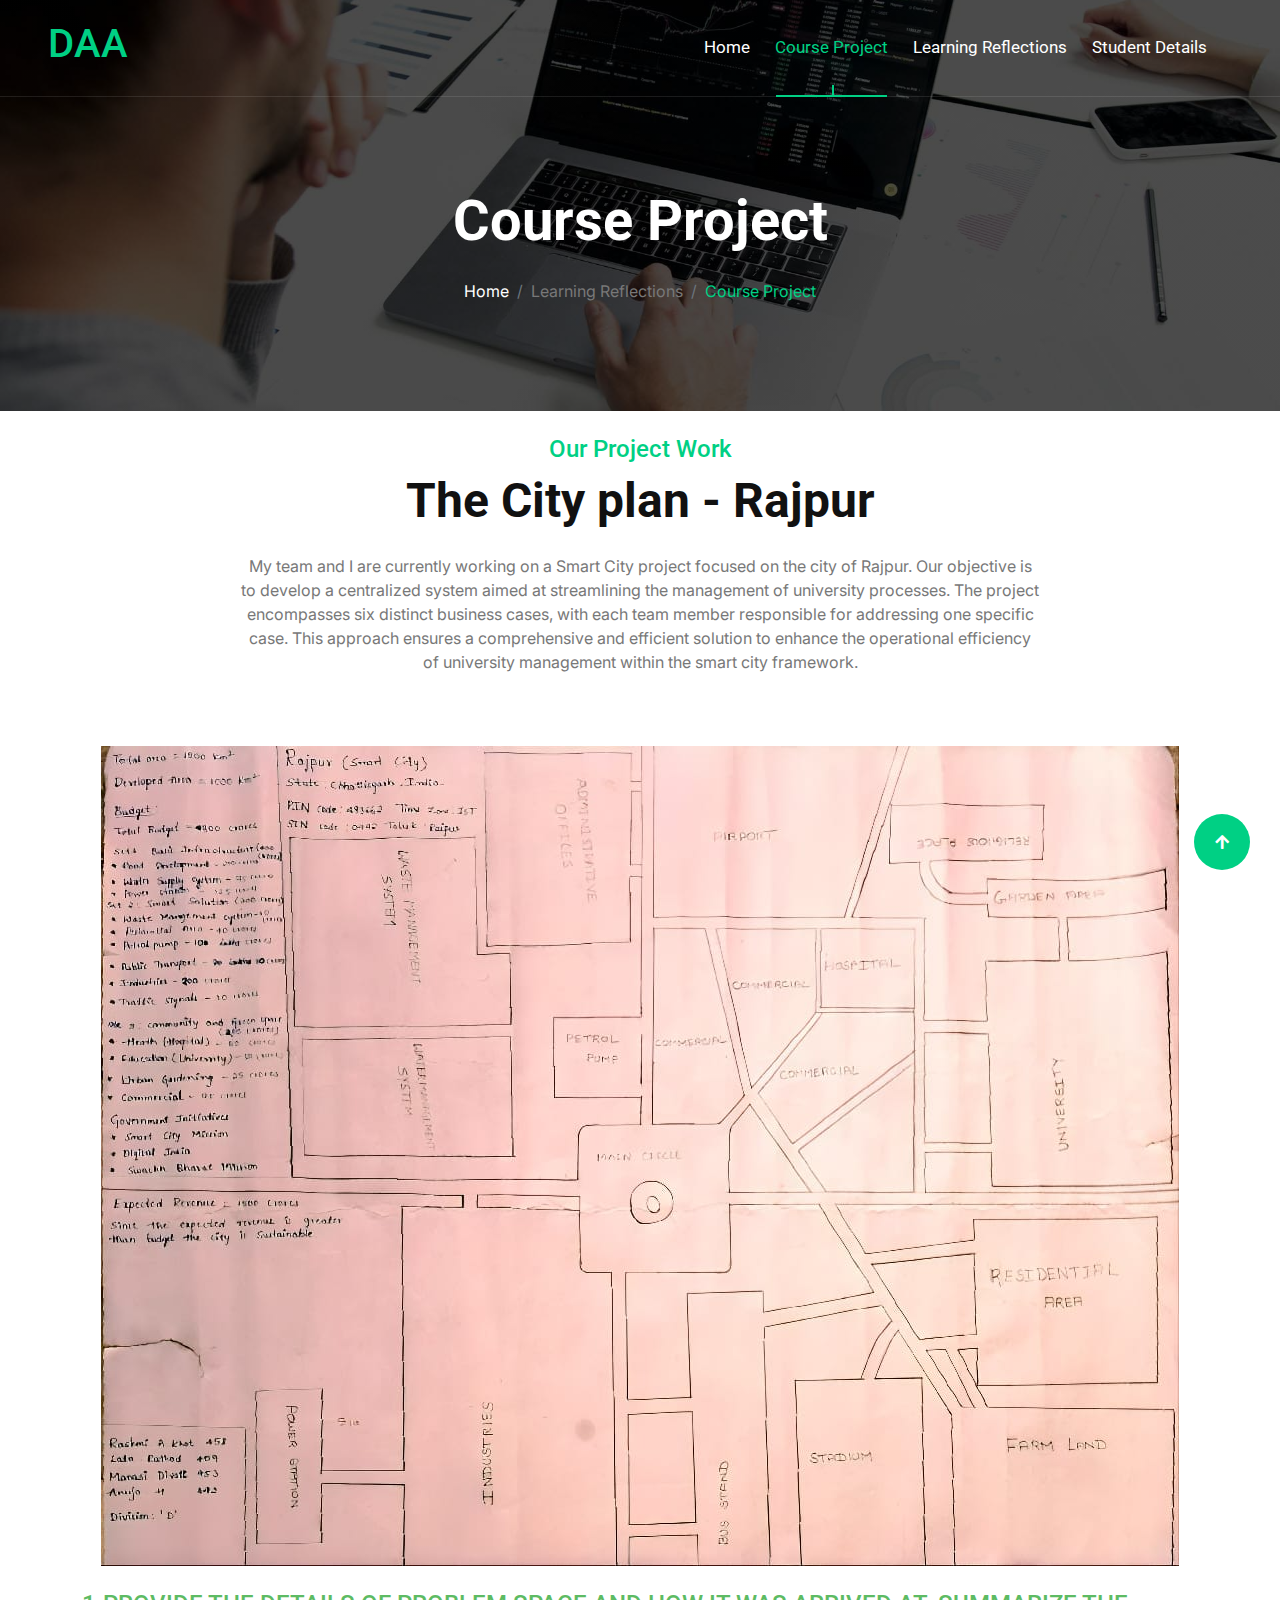
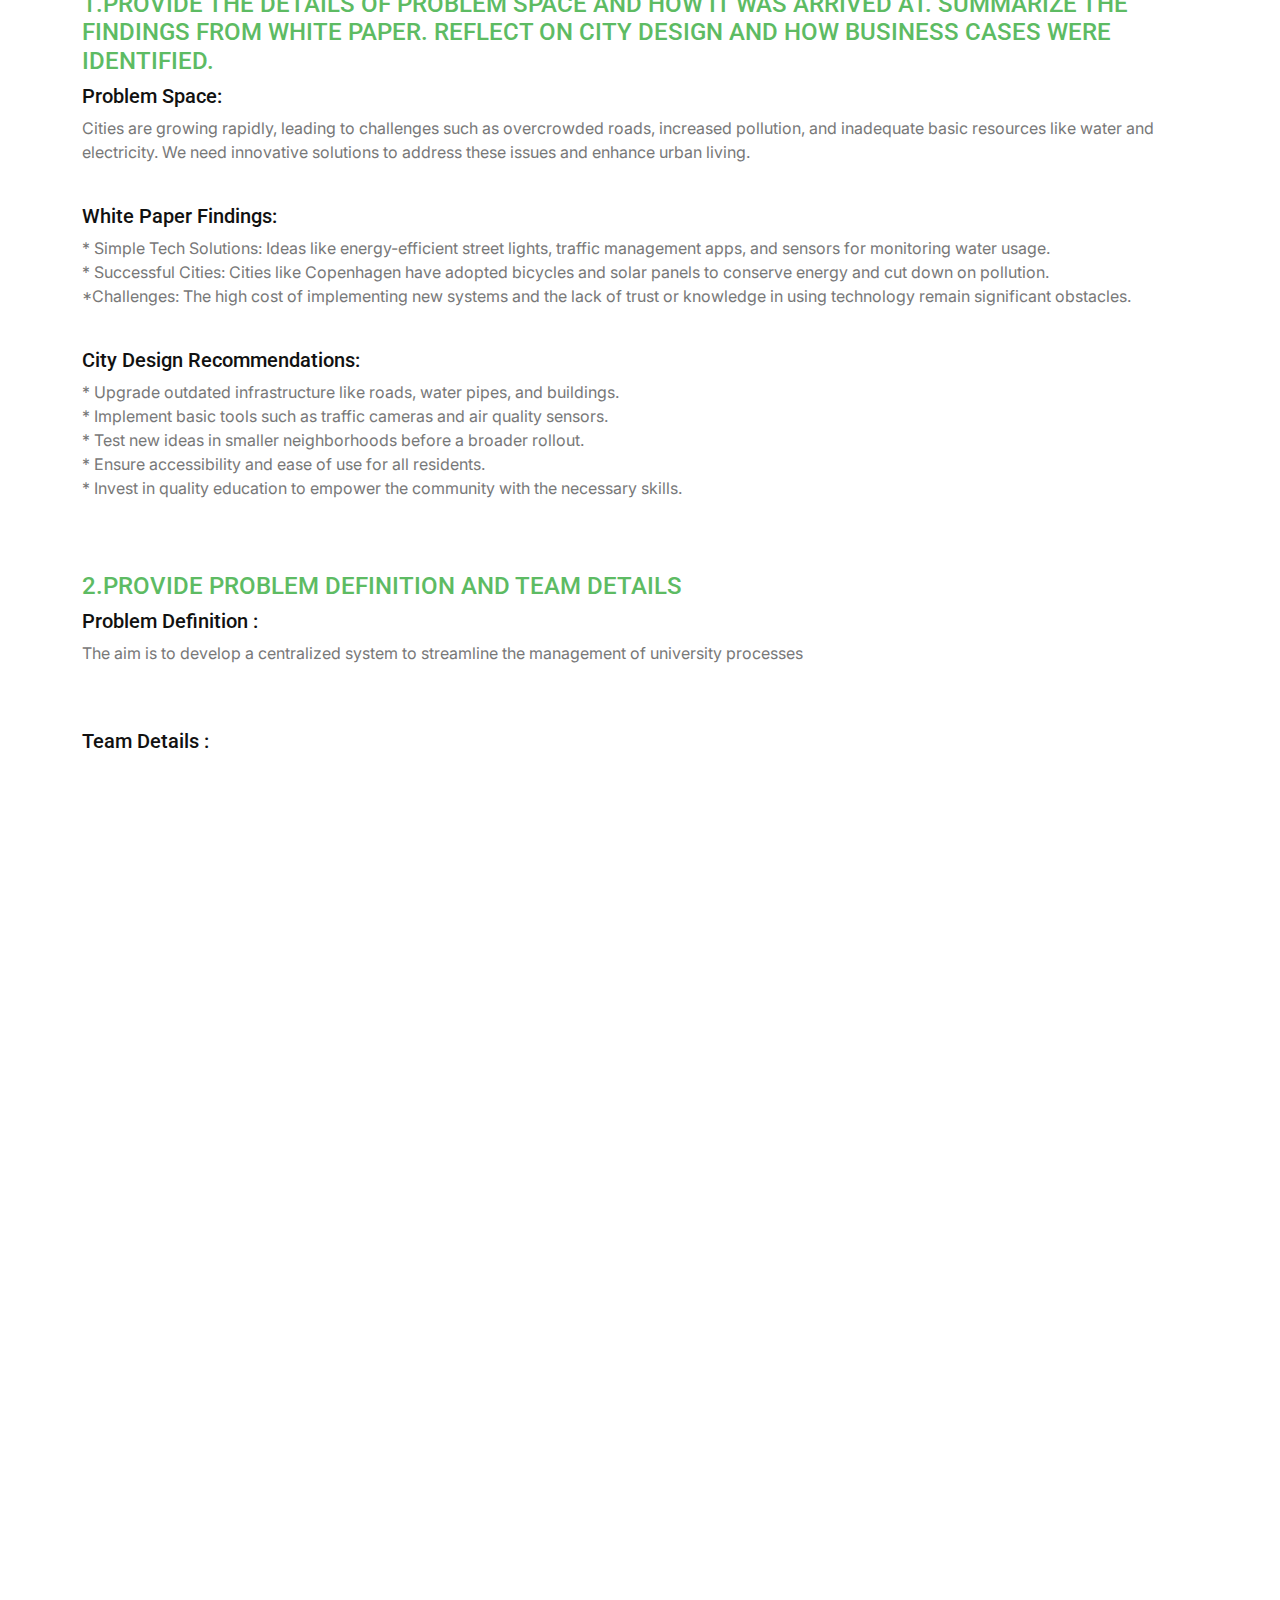
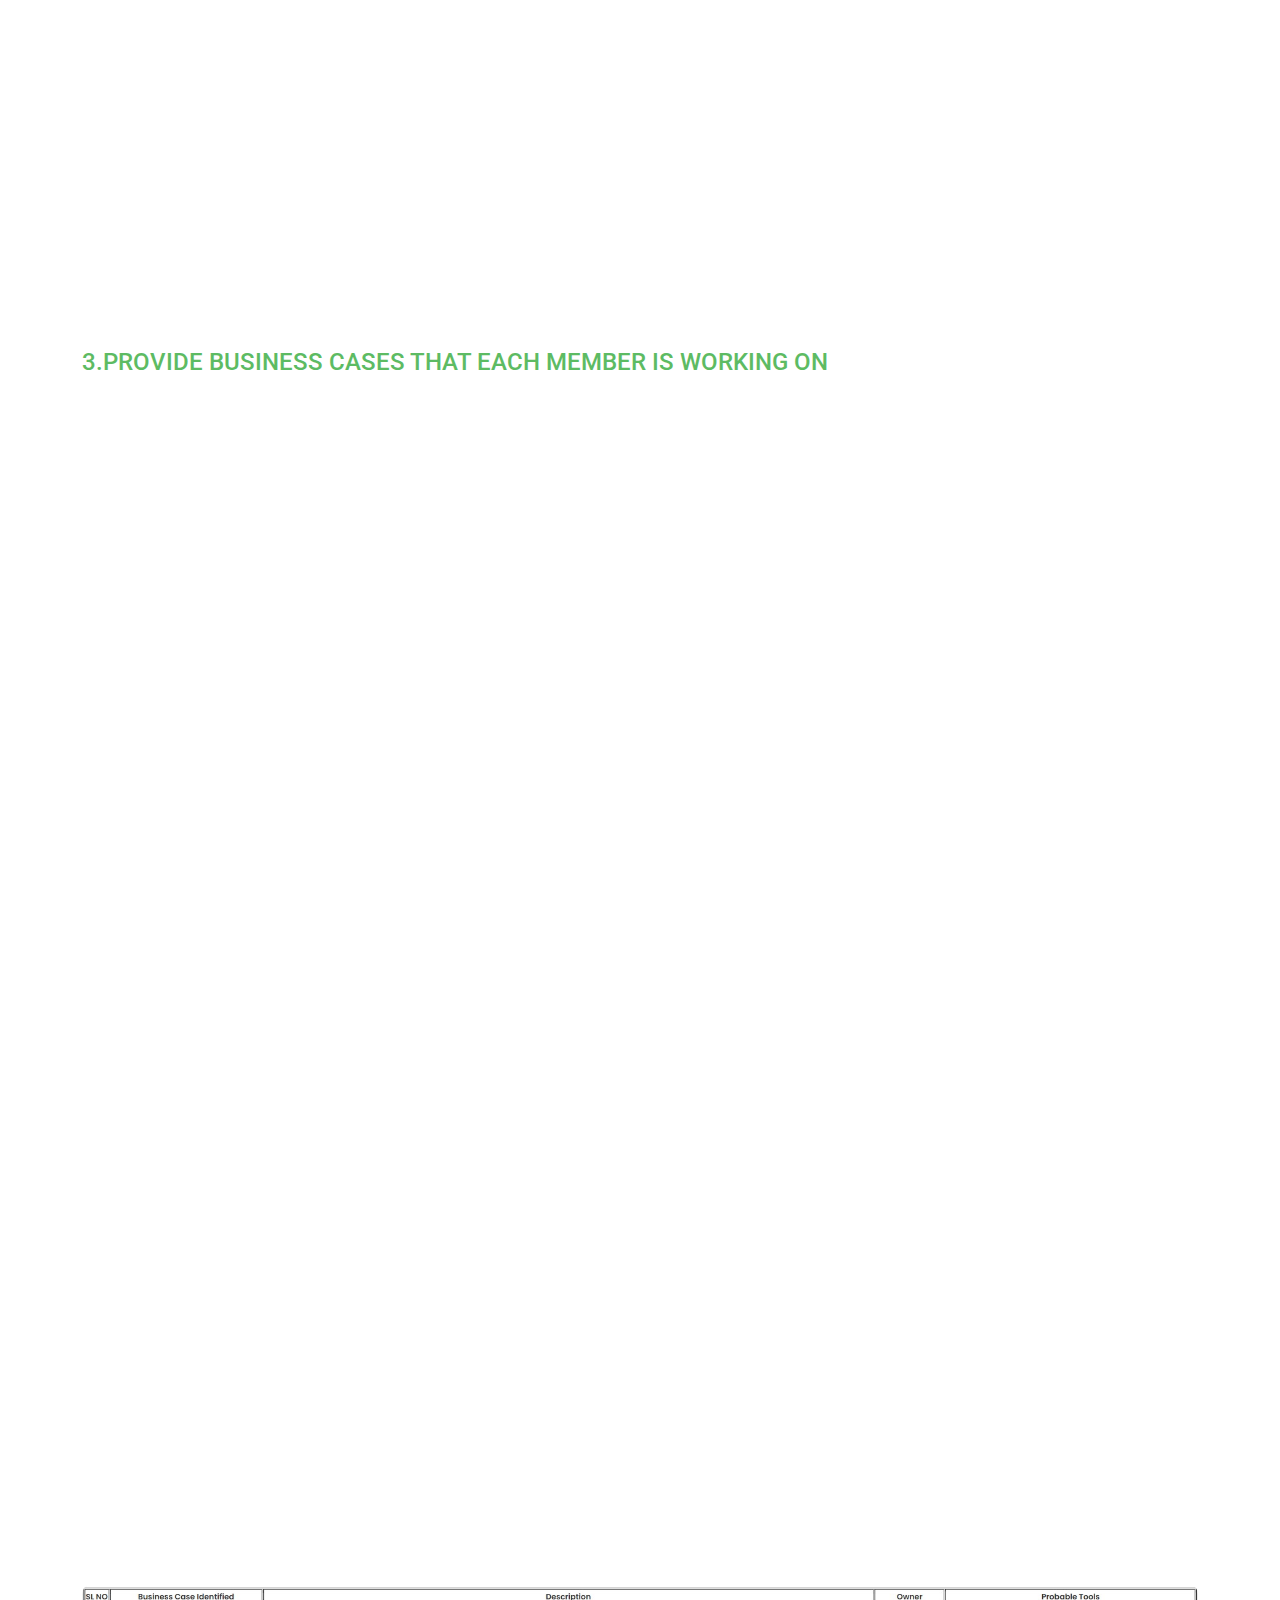
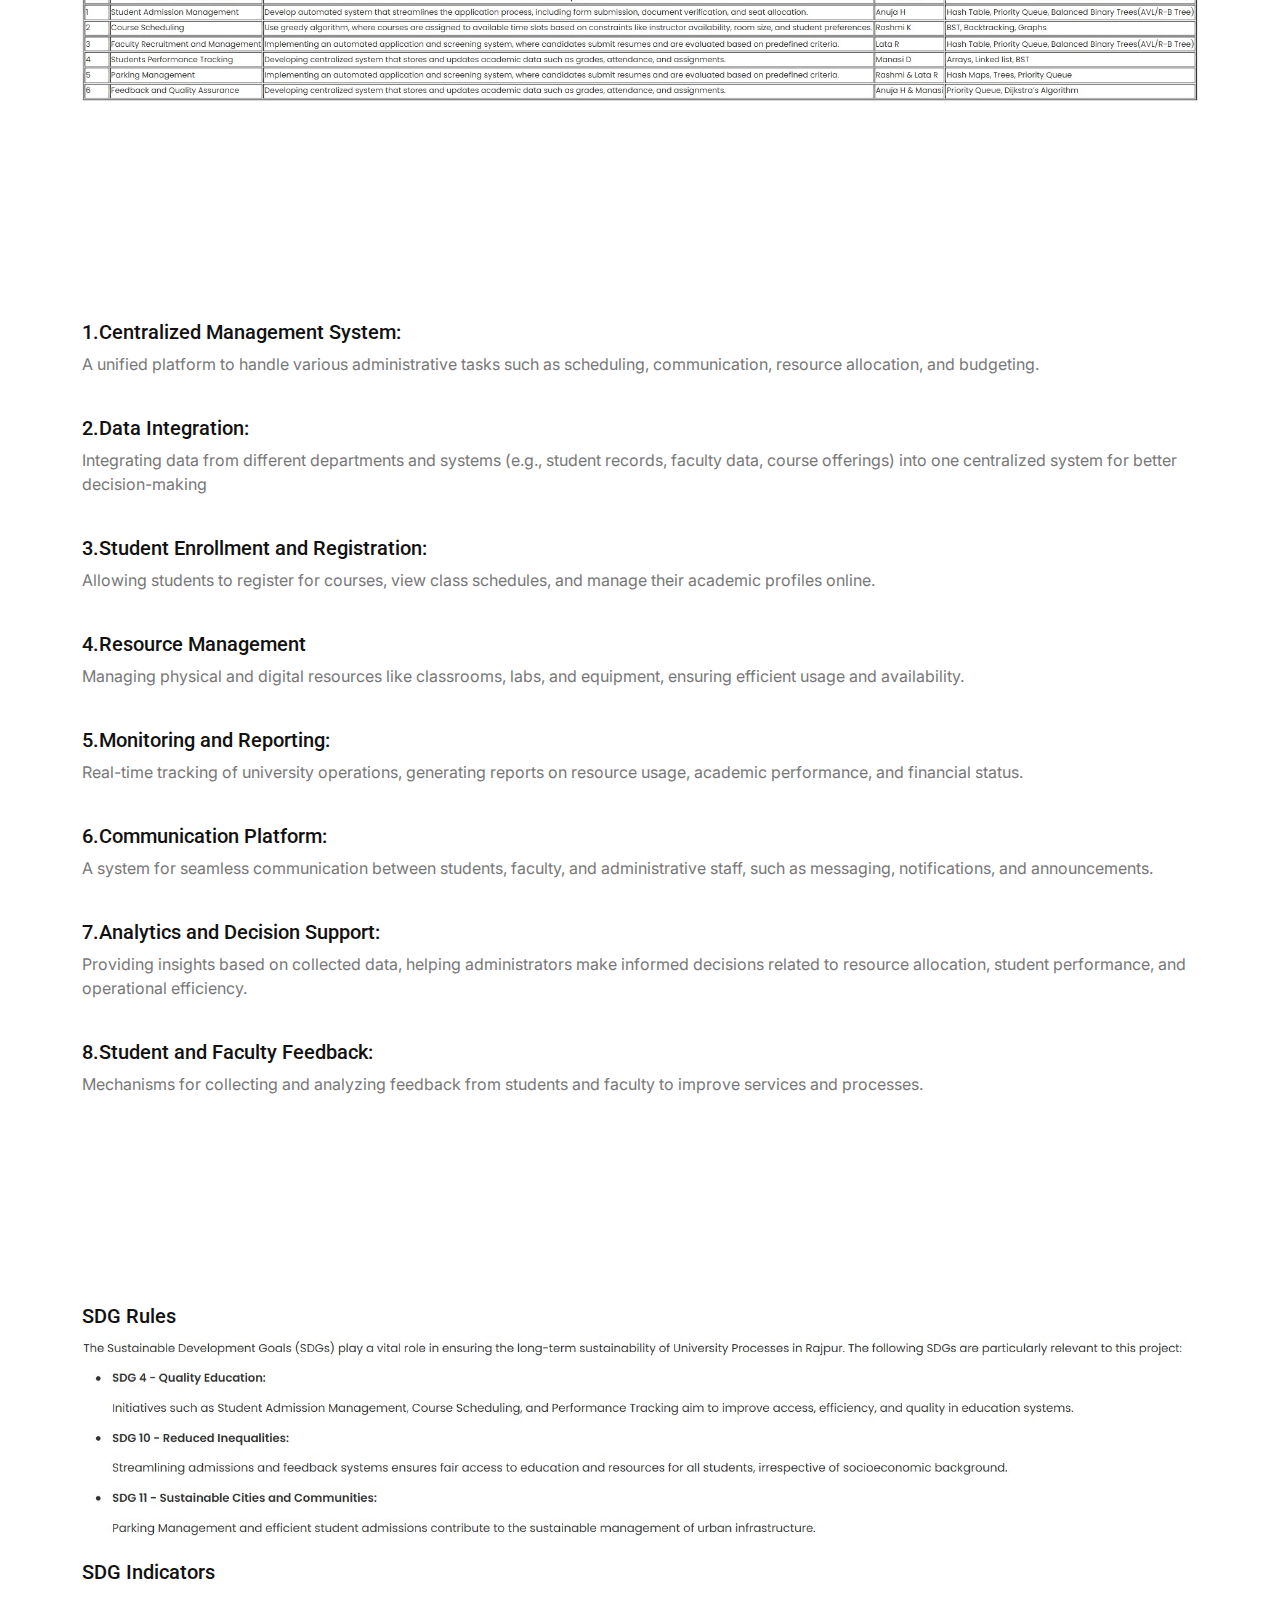
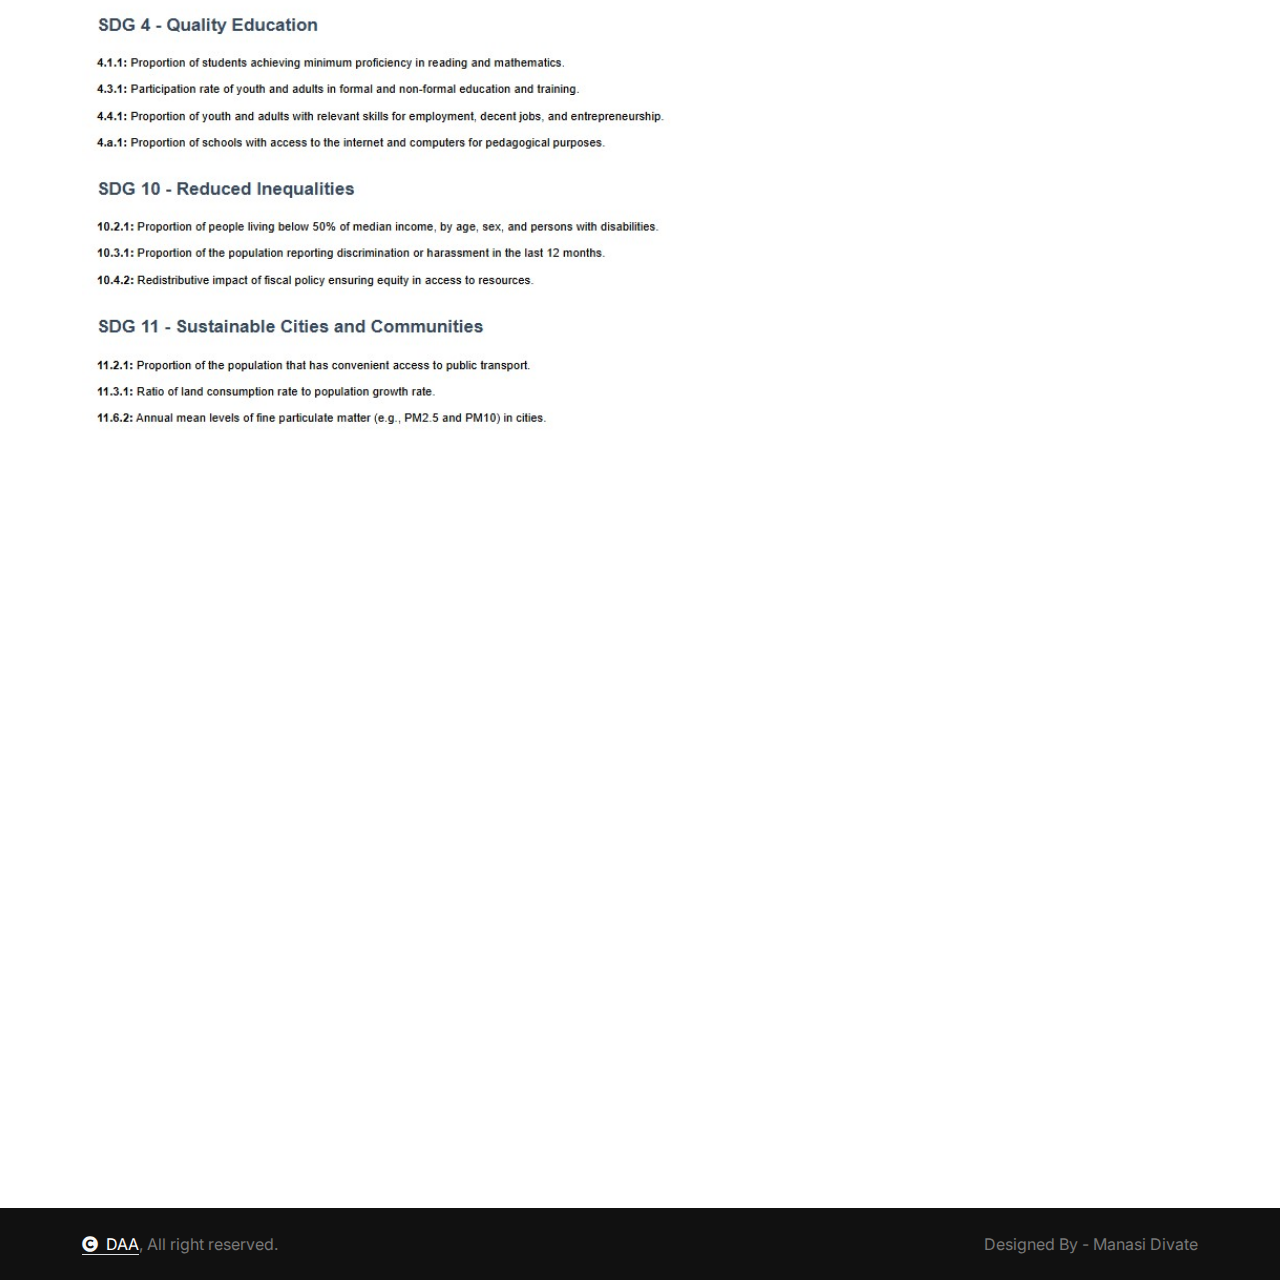
<file: Course Project.html>
<!DOCTYPE html>
<html lang="en">

    <head>
        <meta charset="utf-8">
        <title>DAA- Portfolio</title>
        <meta content="width=device-width, initial-scale=1.0" name="viewport">
        <meta content="" name="keywords">
        <meta content="" name="description">

        <!-- Google Web Fonts -->
        <link rel="preconnect" href="https://fonts.googleapis.com">
        <link rel="preconnect" href="https://fonts.gstatic.com" crossorigin>
        <link href="https://fonts.googleapis.com/css2?family=Inter:wght@100..900&family=Roboto:wght@400;500;700;900&display=swap" rel="stylesheet"> 

        <!-- Icon Font Stylesheet -->
        <link rel="stylesheet" href="https://use.fontawesome.com/releases/v5.15.4/css/all.css"/>
        <link href="https://cdn.jsdelivr.net/npm/bootstrap-icons@1.4.1/font/bootstrap-icons.css" rel="stylesheet">

        <!-- Libraries Stylesheet -->
        <link href="lib/animate/animate.min.css" rel="stylesheet">
        <link href="lib/lightbox/css/lightbox.min.css" rel="stylesheet">
        <link href="lib/owlcarousel/assets/owl.carousel.min.css" rel="stylesheet">


        <!-- Customized Bootstrap Stylesheet -->
        <link href="css/bootstrap.min.css" rel="stylesheet">

        <!-- Template Stylesheet -->
        <link href="css/style.css" rel="stylesheet">
    </head>

    <body>

        <!-- Spinner Start -->
        <div id="spinner" class="show bg-white position-fixed translate-middle w-100 vh-100 top-50 start-50 d-flex align-items-center justify-content-center">
            <div class="spinner-border text-primary" style="width: 3rem; height: 3rem;" role="status">
                <span class="sr-only">Loading...</span>
            </div>
        </div>
        <!-- Spinner End -->

        <!-- Navbar & Hero Start -->
        <div class="container-fluid position-relative p-0">
            <nav class="navbar navbar-expand-lg navbar-light px-4 px-lg-5 py-3 py-lg-0">
                <a href="" class="navbar-brand p-0">
                    <h1 class="text-primary"><i></i>DAA</h1>
                    <!-- <img src="img/logo.png" alt="Logo"> -->
                </a>
                <button class="navbar-toggler" type="button" data-bs-toggle="collapse" data-bs-target="#navbarCollapse">
                    <span class="fa fa-bars"></span>
                </button>
                <div class="collapse navbar-collapse" id="navbarCollapse">
                    <div class="navbar-nav ms-auto py-0">
                        <a href="index.html" class="nav-item nav-link">Home</a>
                        <a href="Course Project.html" class="nav-item nav-link active">Course Project </a>
                        <a href="Learning Reflections.html" class="nav-item nav-link">Learning Reflections</a>
                        <a href="Student Details.html" class="nav-item nav-link">Student Details</a>
                    </div>
                </div>
            </nav>

            <!-- Header Start -->
            <div class="container-fluid bg-breadcrumb">
                <div class="container text-center py-5" style="max-width: 900px;">
                    <h4 class="text-white display-4 mb-4 wow fadeInDown" data-wow-delay="0.1s">Course Project </h4>
                    <ol class="breadcrumb d-flex justify-content-center mb-0 wow fadeInDown" data-wow-delay="0.3s">
                        <li class="breadcrumb-item"><a href="index.html">Home</a></li>
                        <li class="breadcrumb-item"><a href="#"></a>Learning Reflections</li>
                        <li class="breadcrumb-item active text-primary">Course Project</li>
                    </ol>    
                </div>
            </div>
            <!-- Header End -->
        </div><br>
        <!-- Navbar & Hero End -->

        <div>    
            <div class="text-center mx-auto pb-5 wow fadeInUp" data-wow-delay="0.2s" style="max-width: 800px;">   
                <h4 class="text-primary">Our Project Work</h4>
                <h1 class="display-5 mb-4">The City plan - Rajpur</h1>
                <p class="mb-0">My team and I are currently working on a Smart City project focused on the city of Rajpur. Our objective is 
                to develop a centralized system aimed at streamlining the management of university processes. The project encompasses six distinct business cases, 
                with each team member responsible for addressing one specific case. This approach ensures a comprehensive and efficient solution to enhance the operational 
                efficiency of university management within the smart city framework.
                </p><br>            </div>
            <div class="container1">          
                <div class="team-img"></div>
                <img src="img/plan.jpg" class="img-fluid" alt="">
            </div>
        </div><br>


        <!-- Page Header -->
    <header class="header" id="home">
        <div class="container">
            <div class="infos">
                
                <h4 style="color: #5DBB63;">1.PROVIDE THE DETAILS OF PROBLEM SPACE AND HOW IT WAS ARRIVED AT. SUMMARIZE THE FINDINGS FROM 
                    WHITE PAPER. REFLECT ON CITY DESIGN AND HOW BUSINESS CASES WERE IDENTIFIED. <br>
                </h4>
                <h5>Problem Space:</h5>
                    <p>Cities are growing rapidly, leading to challenges such as overcrowded roads, increased pollution, and inadequate basic resources 
                        like water and electricity. We need innovative solutions to address these issues and enhance urban living.</p><br>
                    
                <h5>White Paper Findings:</h5>
                <p>* Simple Tech Solutions: Ideas like energy-efficient street lights, traffic management apps, and sensors for monitoring water usage.<br>
                    
                    * Successful Cities: Cities like Copenhagen have adopted bicycles and solar panels to conserve energy and cut down on pollution.<br>
                    
                    *Challenges: The high cost of implementing new systems and the lack of trust or knowledge in using technology remain significant obstacles.</p><br>
                    
                <h5>City Design Recommendations:</h5>
                <p> * Upgrade outdated infrastructure like roads, water pipes, and buildings.<br>
                    * Implement basic tools such as traffic cameras and air quality sensors.<br>
                    * Test new ideas in smaller neighborhoods before a broader rollout.<br>
                    * Ensure accessibility and ease of use for all residents.<br>
                    * Invest in quality education to empower the community with the necessary skills.</p>

                <div class="socials mt-4">
                    <a class="social-item" href="javascript:void(0)"><i class="ti-facebook"></i></a>
                    <a class="social-item" href="javascript:void(0)"><i class="ti-google"></i></a>
                    <a class="social-item" href="javascript:void(0)"><i class="ti-github"></i></a>
                    <a class="social-item" href="javascript:void(0)"><i class="ti-twitter"></i></a>
                </div>
            </div>         <br><br>     
            
                <div>
                    <h4 style="color: #5DBB63;">2.PROVIDE PROBLEM DEFINITION AND TEAM DETAILS</h4>
                    <h5>Problem Definition :</h5>
                    <p> The aim is to develop a centralized system to streamline the management of 
                        university processes</p><BR><BR>
                    <h5>Team Details :</h5>   
                       
                       <!-- Team Start -->
        <div class="container-fluid team pb-5">
            <div class="container pb-5">
                <div class="text-center mx-auto pb-5 wow fadeInUp" data-wow-delay="0.2s" style="max-width: 800px;">
                    <h4 class="text-primary">My Team (Team No: 3)</h4>
                    <h1 class="display-5 mb-4">Meet My Team Members</h1>
                    <p class="mb-0">Together we strive, with minds aligned,
                        A team so strong, solutions refined!
                    </p>
                </div>
                <div class="row g-4">
                    <div class="col-md-6 col-lg-6 col-xl-3 wow fadeInUp" data-wow-delay="0.2s">
                        <div class="team-item">
                            <div class="team-img">
                                <img src="img/team-1.jpg" class="img-fluid" alt="">
                            </div>
                            <div class="team-title">
                                <h4 class="mb-0">Manasi Divate</h4>
                                <p class="mb-0">USN: 01FE24BCS403</p>
                                <p class="mb-0">RollNo: 453</p>
                                <a class="btn btn-primary rounded-pill py-2 px-4" href="https://manasi-divate.github.io/ManasiDaaPortfolio.github.io/">View Portfolio</a>

                            </div>
                            <div class="team-icon">
                                <a class="btn btn-primary btn-sm-square rounded-circle me-3" href=""><i class="fab fa-facebook-f"></i></a>
                                <a class="btn btn-primary btn-sm-square rounded-circle me-3" href=""><i class="fab fa-twitter"></i></a>
                                <a class="btn btn-primary btn-sm-square rounded-circle me-3" href=""><i class="fab fa-linkedin-in"></i></a>
                                <a class="btn btn-primary btn-sm-square rounded-circle me-0" href=""><i class="fab fa-instagram"></i></a>
                            </div>
                        </div>
                    </div>
                    <div class="col-md-6 col-lg-6 col-xl-3 wow fadeInUp" data-wow-delay="0.4s">
                        <div class="team-item">
                            <div class="team-img">
                                <img src="img/team-2.jpg" class="img-fluid" alt="">
                            </div>
                            <div class="team-title">
                                <h4 class="mb-0">Anuja H</h4>
                                <p class="mb-0">USN: 01FE23BCS263</p>
                                <p class="mb-0">RollNo: 442</p>
                                <a class="btn btn-primary rounded-pill py-2 px-4" href="https://anujahanamagoudar.github.io/portfolio.github.io/">View Portfolio</a>

                            </div>
                            <div class="team-icon">
                                <a class="btn btn-primary btn-sm-square rounded-circle me-3" href=""><i class="fab fa-facebook-f"></i></a>
                                <a class="btn btn-primary btn-sm-square rounded-circle me-3" href=""><i class="fab fa-twitter"></i></a>
                                <a class="btn btn-primary btn-sm-square rounded-circle me-3" href=""><i class="fab fa-linkedin-in"></i></a>
                                <a class="btn btn-primary btn-sm-square rounded-circle me-0" href=""><i class="fab fa-instagram"></i></a>
                            </div>
                        </div>
                    </div>
                    <div class="col-md-6 col-lg-6 col-xl-3 wow fadeInUp" data-wow-delay="0.6s">
                        <div class="team-item">
                            <div class="team-img">
                                <img src="img/team-3.jpg" class="img-fluid" alt="">
                            </div>
                            <div class="team-title">
                                <h4 class="mb-0">Rashmi Khot</h4>
                                <p class="mb-0">USN: 01FE24BCS408</p>
                                <p class="mb-0">RollNo: 458</p>
                                <a class="btn btn-primary rounded-pill py-2 px-4" href="https://rashmikhot.github.io/DaaPortfolio.github.io/">View Portfolio</a>

                            </div>
                            <div class="team-icon">
                                <a class="btn btn-primary btn-sm-square rounded-circle me-3" href=""><i class="fab fa-facebook-f"></i></a>
                                <a class="btn btn-primary btn-sm-square rounded-circle me-3" href=""><i class="fab fa-twitter"></i></a>
                                <a class="btn btn-primary btn-sm-square rounded-circle me-3" href=""><i class="fab fa-linkedin-in"></i></a>
                                <a class="btn btn-primary btn-sm-square rounded-circle me-0" href=""><i class="fab fa-instagram"></i></a>
                            </div>
                        </div>
                    </div>
                    <div class="col-md-6 col-lg-6 col-xl-3 wow fadeInUp" data-wow-delay="0.8s">
                        <div class="team-item">
                            <div class="team-img">
                                <img src="img/team-4.jpg" class="img-fluid" alt="">
                            </div>
                            <div class="team-title">
                                <h4 class="mb-0">Lata Rathod</h4>
                                <p class="mb-0">USN: 01FE24BCS409</p>
                                <p class="mb-0">RollNo: 459</p>
                                <a class="btn btn-primary rounded-pill py-2 px-4" href="https://lata-qa.github.io/daa1/">View Portfolio</a>

                            </div>
                            <div class="team-icon">
                                <a class="btn btn-primary btn-sm-square rounded-circle me-3" href=""><i class="fab fa-facebook-f"></i></a>
                                <a class="btn btn-primary btn-sm-square rounded-circle me-3" href=""><i class="fab fa-twitter"></i></a>
                                <a class="btn btn-primary btn-sm-square rounded-circle me-3" href=""><i class="fab fa-linkedin-in"></i></a>
                                <a class="btn btn-primary btn-sm-square rounded-circle me-0" href=""><i class="fab fa-instagram"></i></a>
                            </div>
                        </div>
                    </div>
                    <div class="col-md-6 col-lg-6 col-xl-3 wow fadeInUp" data-wow-delay="0.6s">
                        <div class="team-item">
                            <div class="team-img">
                                <img src="img/team-6.jpg" class="img-fluid" alt="">
                            </div>
                            <div class="team-title">
                                <h4 class="mb-0">Aishwarya Kotagi</h4>
                                <p class="mb-0">USN: 01FE23BCS101</p>
                                <p class="mb-0">RollNo: 401</p>
                                <a class="btn btn-primary rounded-pill py-2 px-4" href="https://aishwaryakotagi.github.io/DAA123/">View Portfolio</a>

                            </div>
                            <div class="team-icon">
                                <a class="btn btn-primary btn-sm-square rounded-circle me-3" href=""><i class="fab fa-facebook-f"></i></a>
                                <a class="btn btn-primary btn-sm-square rounded-circle me-3" href=""><i class="fab fa-twitter"></i></a>
                                <a class="btn btn-primary btn-sm-square rounded-circle me-3" href=""><i class="fab fa-linkedin-in"></i></a>
                                <a class="btn btn-primary btn-sm-square rounded-circle me-0" href=""><i class="fab fa-instagram"></i></a>
                            </div>
                        </div>
                    </div>
                </div>
            </div>
        </div>
        <!-- Team End -->
                    </p>

                    <h4 style="color: #5DBB63;">3.PROVIDE BUSINESS CASES THAT EACH MEMBER IS WORKING ON</h4><br>

                </div>
            </div>      
        </div>  

        <!-- Header-widget -->
                    

        <!-- Services Start -->
        <div class="container-fluid service pb-5">
            <div class="container pb-5">
                <div class="text-center mx-auto pb-5 wow fadeInUp" data-wow-delay="0.2s" style="max-width: 800px;">
                    <h3>Business casses that each member is working on -</h3>

                </div>
                <div class="row g-4">
                    <div class="col-md-6 col-lg-4 wow fadeInUp" data-wow-delay="0.2s">
                        <div class="service-item">
                            <div class="service-img">
                                <img src="img/service-11.jpg" class="img-fluid rounded-top w-100" alt="Image">
                            </div>
                            <div class="rounded-bottom p-4">
                                <a href="#" class="h4 d-inline-block mb-4"> 1.Student Admission Management</a>
                                <p>- Anuja H</p>
                                <p class="mb-4">Develop 
                                    automated system that streamlines the application process, including form submission, document verification, and seat allocation.
                                </p>
                                <a class="btn btn-primary rounded-pill py-2 px-4" href="https://anujahanamagoudar.github.io/portfolio.github.io/business_case.html">Learn More</a>
                            </div>
                        </div>
                    </div>
                    <div class="col-md-6 col-lg-4 wow fadeInUp" data-wow-delay="0.4s">
                        <div class="service-item">
                            <div class="service-img">
                                <img src="img/service-22.jpg" class="img-fluid rounded-top w-100" alt="Image">
                            </div>
                            <div class="rounded-bottom p-4">
                                <a href="#" class="h4 d-inline-block mb-4">2.Course scheduling</a>
                                <p>- Rashmi Khot</p>
                                <p class="mb-4">Use greedy algorithm, where courses are assigned to available time slots based on constraints like instructor availability, room size, and student preferences.
                                </p>
                                <a class="btn btn-primary rounded-pill py-2 px-4" href="https://rashmikhot.github.io/DaaPortfolio.github.io/Projectimplementation.html">Learn More</a>
                            </div>
                        </div>
                    </div>
                    <div class="col-md-6 col-lg-4 wow fadeInUp" data-wow-delay="0.6s">
                        <div class="service-item">
                            <div class="service-img">
                                <img src="img/service-33.jpg" class="img-fluid rounded-top w-100" alt="Image">
                            </div>
                            <div class="rounded-bottom p-4">
                                <a href="#" class="h4 d-inline-block mb-4">3.Faculty recruitment and Management</a>
                                <p>- Lata Rathod</p>
                                <p class="mb-4">implementing an automated application and screening system, where candidates submit resumes and are evaluated based on predefined criteria.
                                </p>
                                <a class="btn btn-primary rounded-pill py-2 px-4" href="https://lata-qa.github.io/daa1/linkpage1.html">Learn More</a>
                            </div>
                        </div>
                    </div>
                    <div class="col-md-6 col-lg-4 wow fadeInUp" data-wow-delay="0.2s">
                        <div class="service-item">
                            <div class="service-img">
                                <img src="img/service-44.jpg" class="img-fluid rounded-top w-100" alt="Image">
                            </div>
                            <div class="rounded-bottom p-4">
                                <a href="#" class="h4 d-inline-block mb-4">4.Students performance Tracking</a>
                                <p>- Manasi Divate</p>
                                <p class="mb-4">Developing centralized system that stores and updates academic data such as grades, attendance, and assignments.
                                </p>
                                <a class="btn btn-primary rounded-pill py-2 px-4" href="page2.html">Learn More</a>
                            </div>
                        </div>
                    </div>
                    <div class="col-md-6 col-lg-4 wow fadeInUp" data-wow-delay="0.4s">
                        <div class="service-item">
                            <div class="service-img">
                                <img src="img/service-55.jpg" class="img-fluid rounded-top w-100" alt="Image">
                            </div>
                            <div class="rounded-bottom p-4">
                                <a href="#" class="h4 d-inline-block mb-4">5.Feedback and Quality Assurance</a>
                                <p>- Manasi Divate and Anuja H</p>
                                <p class="mb-4">Developing Automated systems can prioritize feedback based on urgency and sentiment analysis, streamlining the process for better decision-making
                                </p>
                                <a class="btn btn-primary rounded-pill py-2 px-4" href="https://anujahanamagoudar.github.io/portfolio.github.io/Feedback.html">Learn More</a>
                            </div>
                        </div>
                    </div>
                    <div class="col-md-6 col-lg-4 wow fadeInUp" data-wow-delay="0.6s">
                        <div class="service-item">
                            <div class="service-img">
                                <img src="img/service-66.jpg" class="img-fluid rounded-top w-100" alt="Image">
                            </div>
                            <div class="rounded-bottom p-4">
                                <a href="#" class="h4 d-inline-block mb-4">6.Parking Management</a>
                                <p>- Rashmi Khot and Lata Rathod</p>
                                <p class="mb-4">Developing Automated ticketing and payment systems further streamline entry, exit, and billing processes, improving overall efficiency.
                                </p>
                                <a class="btn btn-primary rounded-pill py-2 px-4" href="https://rashmikhot.github.io/DaaPortfolio.github.io/ProjectImplementation2.html">Learn More</a>
 
                            </div>
                        </div>
                    </div>
                    <div class="service-img">
                        <img src="img/tb15.jpg" class="img-fluid rounded-top w-100" alt="Image">
                    </div>
                </div>
            </div>
        </div>
        <!-- Services End -->

        <div class="container-fluid service pb-5">
            <div class="container pb-5">
                <div class="text-center mx-auto pb-5 wow fadeInUp" data-wow-delay="0.2s" style="max-width: 800px;">
                    <h1 class="text-primary text-uppercase fw-bold mb-4">FUNCTIONALITIES OF PROJECT:</h1>
                </div>
                <h5>1.Centralized Management System:</h5>
                    <p> A unified platform to handle various administrative tasks such as scheduling, communication, resource allocation, and budgeting.</p><br>
                <h5>2.Data Integration:</h5>
                    <p>Integrating data from different departments and systems (e.g., student records, faculty data, course offerings) into one centralized system for better decision-making</p><br>    
                <h5>3.Student Enrollment and Registration:</h5>
                    <p>Allowing students to register for courses, view class schedules, and manage their academic profiles online.</p><br>    
                <h5>4.Resource Management</h5>
                    <p>Managing physical and digital resources like classrooms, labs, and equipment, ensuring efficient usage and availability.</p><br>
                <h5>5.Monitoring and Reporting:</h5>
                    <p>Real-time tracking of university operations, generating reports on resource usage, academic performance, and financial status.</p><br>     
                <h5>6.Communication Platform:</h5>        
                    <p>A system for seamless communication between students, faculty, and administrative staff, such as messaging, notifications, and announcements.</p><br>
                <h5>7.Analytics and Decision Support:</h5>  
                <p>Providing insights based on collected data, helping administrators make informed decisions related to resource allocation, student performance, and operational efficiency.</p><br>  
                <h5>8.Student and Faculty Feedback:</h5>
                <p>Mechanisms for collecting and analyzing feedback from students and faculty to improve services and processes.</p><br>

                <div class="text-center mx-auto pb-5 wow fadeInUp" data-wow-delay="0.2s" style="max-width: 800px;">
                    <h1 class="text-primary text-uppercase fw-bold mb-4">Sustainable Development Goals (SDGs) and Indicators</h1></div>
                    <h5>SDG Rules</h5>
                    <div class="service-img">
                        <img src="img/tb16.jpg" class="img-fluid rounded-top w-100" alt="Image"><br><br>
                        <h5>SDG Indicators</h5>
                        <img src="img/tb17.jpg" class="img-fluid rounded-top w-100" alt="Image">
                    </div>
                </div>
                

            </div>
        </div>
        


        <!-- Footer Start -->
        <div class="container-fluid footer py-5 wow fadeIn" data-wow-delay="0.2s">
            <div class="container py-5 border-start-0 border-end-0" style="border: 1px solid; border-color: rgb(255, 255, 255, 0.08);">
                <div class="row g-5">
                    <div class="col-md-6 col-lg-6 col-xl-4">
                        <div class="footer-item">
                            <a href="index.html" class="p-0">
                                <h4 class="text-white"><i class="fas fa-search-dollar me-3"></i>DAA</h4>
                                <!-- <img src="img/logo.png" alt="Logo"> -->
                            </a>
                            <p class="mb-4">
                                "Efficient algorithms, smarter solutions!"</p>
                            <div class="d-flex">
                                <a href="#" class="bg-primary d-flex rounded align-items-center py-2 px-3 me-2">
                                    <i class="fas fa-apple-alt text-white"></i>
                                    <div class="ms-3">
                                        <small class="text-white">Download on the</small>
                                        <h6 class="text-white">App Store</h6>
                                    </div>
                                </a>
                                <a href="#" class="bg-dark d-flex rounded align-items-center py-2 px-3 ms-2">
                                    <i class="fas fa-play text-primary"></i>
                                    <div class="ms-3">
                                        <small class="text-white">Get it on</small>
                                        <h6 class="text-white">Google Play</h6>
                                    </div>
                                </a>
                            </div>
                        </div>
                    </div>
                    <div class="col-md-6 col-lg-6 col-xl-2">
                        <div class="footer-item">
                            <h4 class="text-white mb-4">Quick Links</h4>
                            <a href="#"><i class="fas fa-angle-right me-2"></i> Home</a>
                            <a href="#"><i class="fas fa-angle-right me-2"></i> Course Project</a>
                            <a href="#"><i class="fas fa-angle-right me-2"></i> Learning Reflections</a>
                            <a href="#"><i class="fas fa-angle-right me-2"></i> Student Details</a>
                        </div>
                    </div>
                    <div class="col-md-6 col-lg-6 col-xl-3">
                        <div class="footer-item">
                            <h4 class="text-white mb-4">Support</h4>
                            <a href="#"><i class="fas fa-angle-right me-2"></i> Privacy Policy</a>
                            <a href="#"><i class="fas fa-angle-right me-2"></i> Terms & Conditions</a>
                            <a href="#"><i class="fas fa-angle-right me-2"></i> Disclaimer</a>
                            <a href="#"><i class="fas fa-angle-right me-2"></i> Support</a>
                            <a href="#"><i class="fas fa-angle-right me-2"></i> FAQ</a>
                            <a href="#"><i class="fas fa-angle-right me-2"></i> Help</a>
                        </div>
                    </div>
                    <div class="col-md-6 col-lg-6 col-xl-3">
                        <div class="footer-item">
                            <h4 class="text-white mb-4">Contact Info</h4>
                            <div class="d-flex align-items-center">
                                <i class="fas fa-map-marker-alt text-primary me-3"></i>
                                <p class="text-white mb-0">Gokul road 3rd cross, Hubli</p>
                            </div>
                            <div class="d-flex align-items-center">
                                <i class="fas fa-envelope text-primary me-3"></i>
                                <p class="text-white mb-0">mdivate588@gmail.com</p>
                            </div>
                            <div class="d-flex align-items-center">
                                <i class="fa fa-phone-alt text-primary me-3"></i>
                                <p class="text-white mb-0">9480793935</p>
                            </div>
                            <div class="d-flex align-items-center mb-4">
                                <i class="fab fa-firefox-browser text-primary me-3"></i>
                                <p class="text-white mb-0">Yoursite@daa.com</p>
                            </div>
                            <div class="d-flex">
                                <a class="btn btn-primary btn-sm-square rounded-circle me-3" href="#"><i class="fab fa-facebook-f text-white"></i></a>
                                <a class="btn btn-primary btn-sm-square rounded-circle me-3" href="#"><i class="fab fa-twitter text-white"></i></a>
                                <a class="btn btn-primary btn-sm-square rounded-circle me-3" href="#"><i class="fab fa-instagram text-white"></i></a>
                                <a class="btn btn-primary btn-sm-square rounded-circle me-0" href="#"><i class="fab fa-linkedin-in text-white"></i></a>
                            </div>
                        </div>
                    </div>
                </div>
            </div>
        </div>
        <!-- Footer End -->
        
        <!-- Copyright Start -->
        <div class="container-fluid copyright py-4">
            <div class="container">
                <div class="row g-4 align-items-center">
                    <div class="col-md-6 text-center text-md-start mb-md-0">
                        <span class="text-body"><a href="#" class="border-bottom text-white"><i class="fas fa-copyright text-light me-2"></i>DAA</a>, All right reserved.</span>
                    </div>
                    <div class="col-md-6 text-center text-md-end text-body">
                        <!--/*** This template is free as long as you keep the below author’s credit link/attribution link/backlink. ***/-->
                        <!--/*** If you'd like to use the template without the below author’s credit link/attribution link/backlink, ***/-->
                        <!--/*** you can purchase the Credit Removal License from "https://htmlcodex.com/credit-removal". ***/-->
                        Designed By - Manasi Divate<a class="border-bottom text-white" href="https://htmlcodex.com"></a><a class="border-bottom text-white" href="https://themewagon.com"></a>
                    </div>
                </div>
            </div>
        </div>
        <!-- Copyright End -->


        <!-- Back to Top -->
        <a href="#" class="btn btn-primary btn-lg-square rounded-circle back-to-top"><i class="fa fa-arrow-up"></i></a>   

        
        <!-- JavaScript Libraries -->
        <script src="https://ajax.googleapis.com/ajax/libs/jquery/3.6.4/jquery.min.js"></script>
        <script src="https://cdn.jsdelivr.net/npm/bootstrap@5.0.0/dist/js/bootstrap.bundle.min.js"></script>
        <script src="lib/wow/wow.min.js"></script>
        <script src="lib/easing/easing.min.js"></script>
        <script src="lib/waypoints/waypoints.min.js"></script>
        <script src="lib/counterup/counterup.min.js"></script>
        <script src="lib/lightbox/js/lightbox.min.js"></script>
        <script src="lib/owlcarousel/owl.carousel.min.js"></script>
        

        <!-- Template Javascript -->
        <script src="js/main.js"></script>
    </body>

</html>
</file>
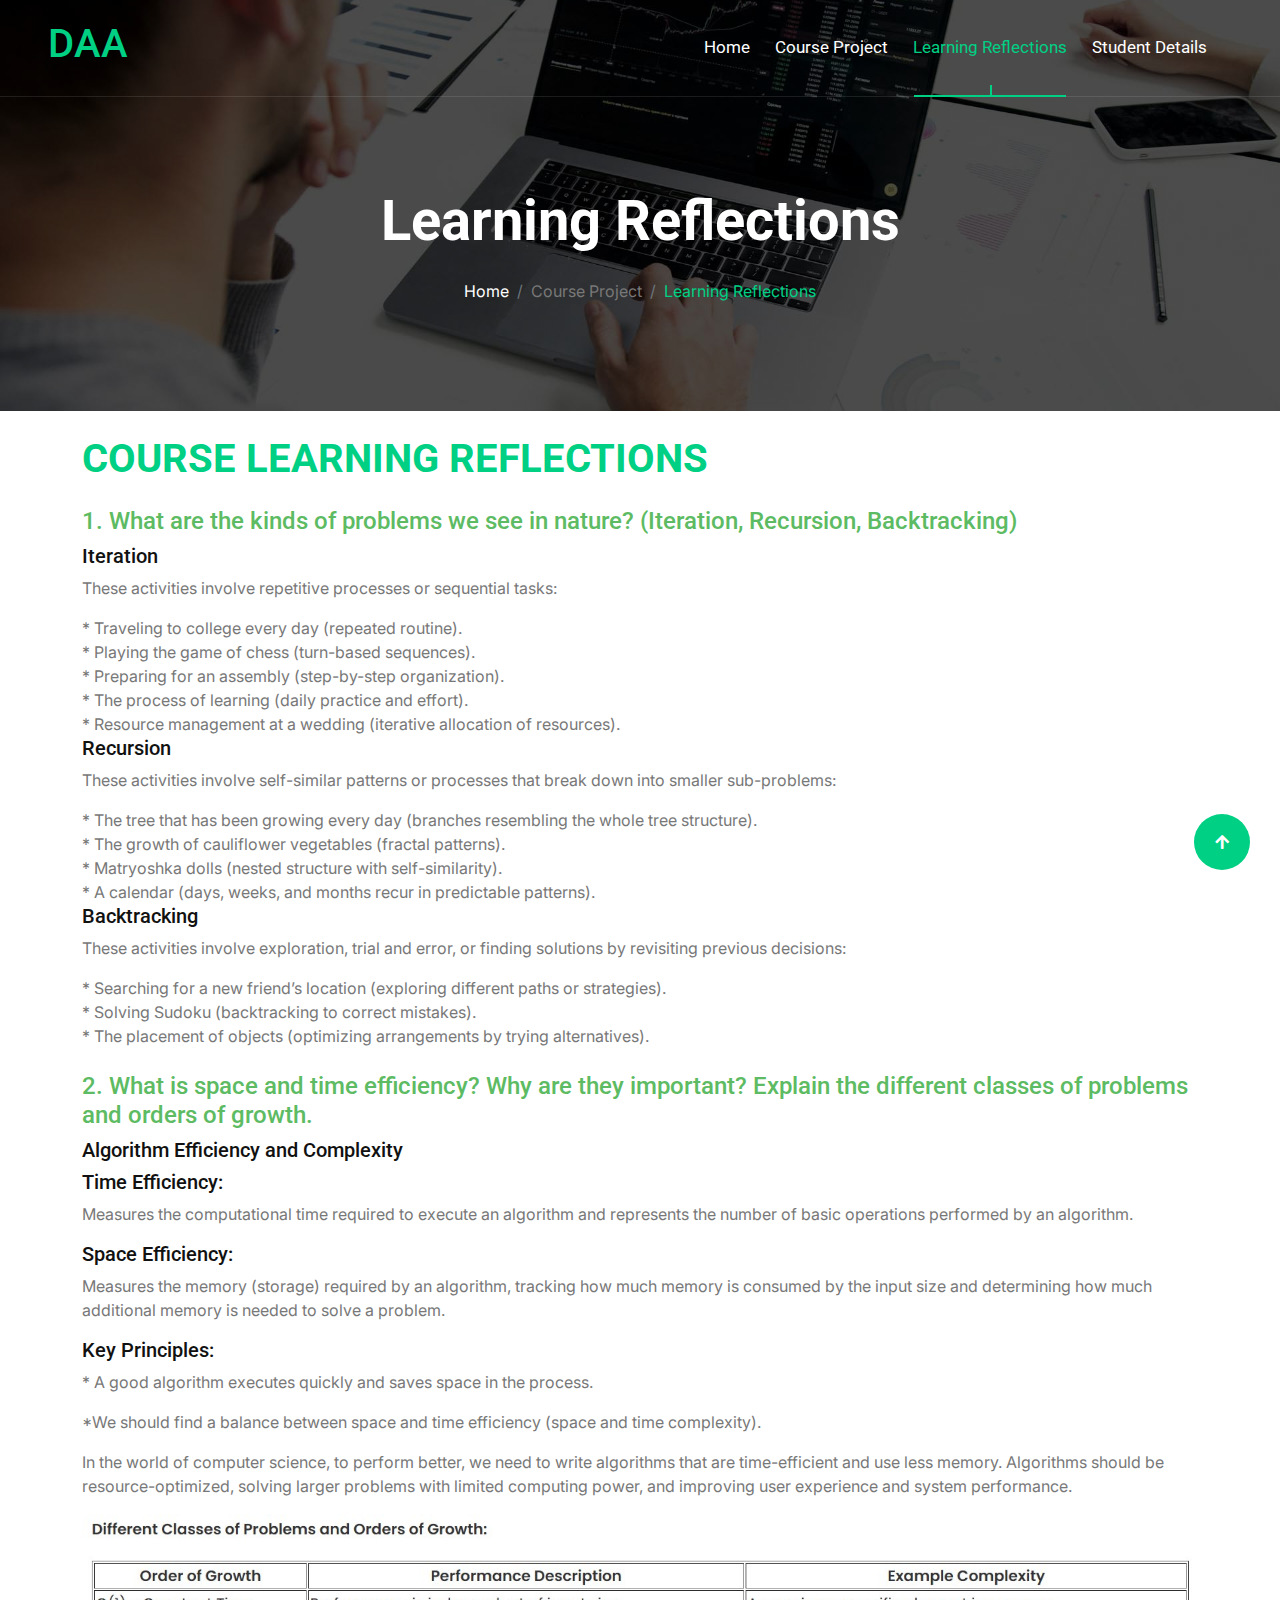
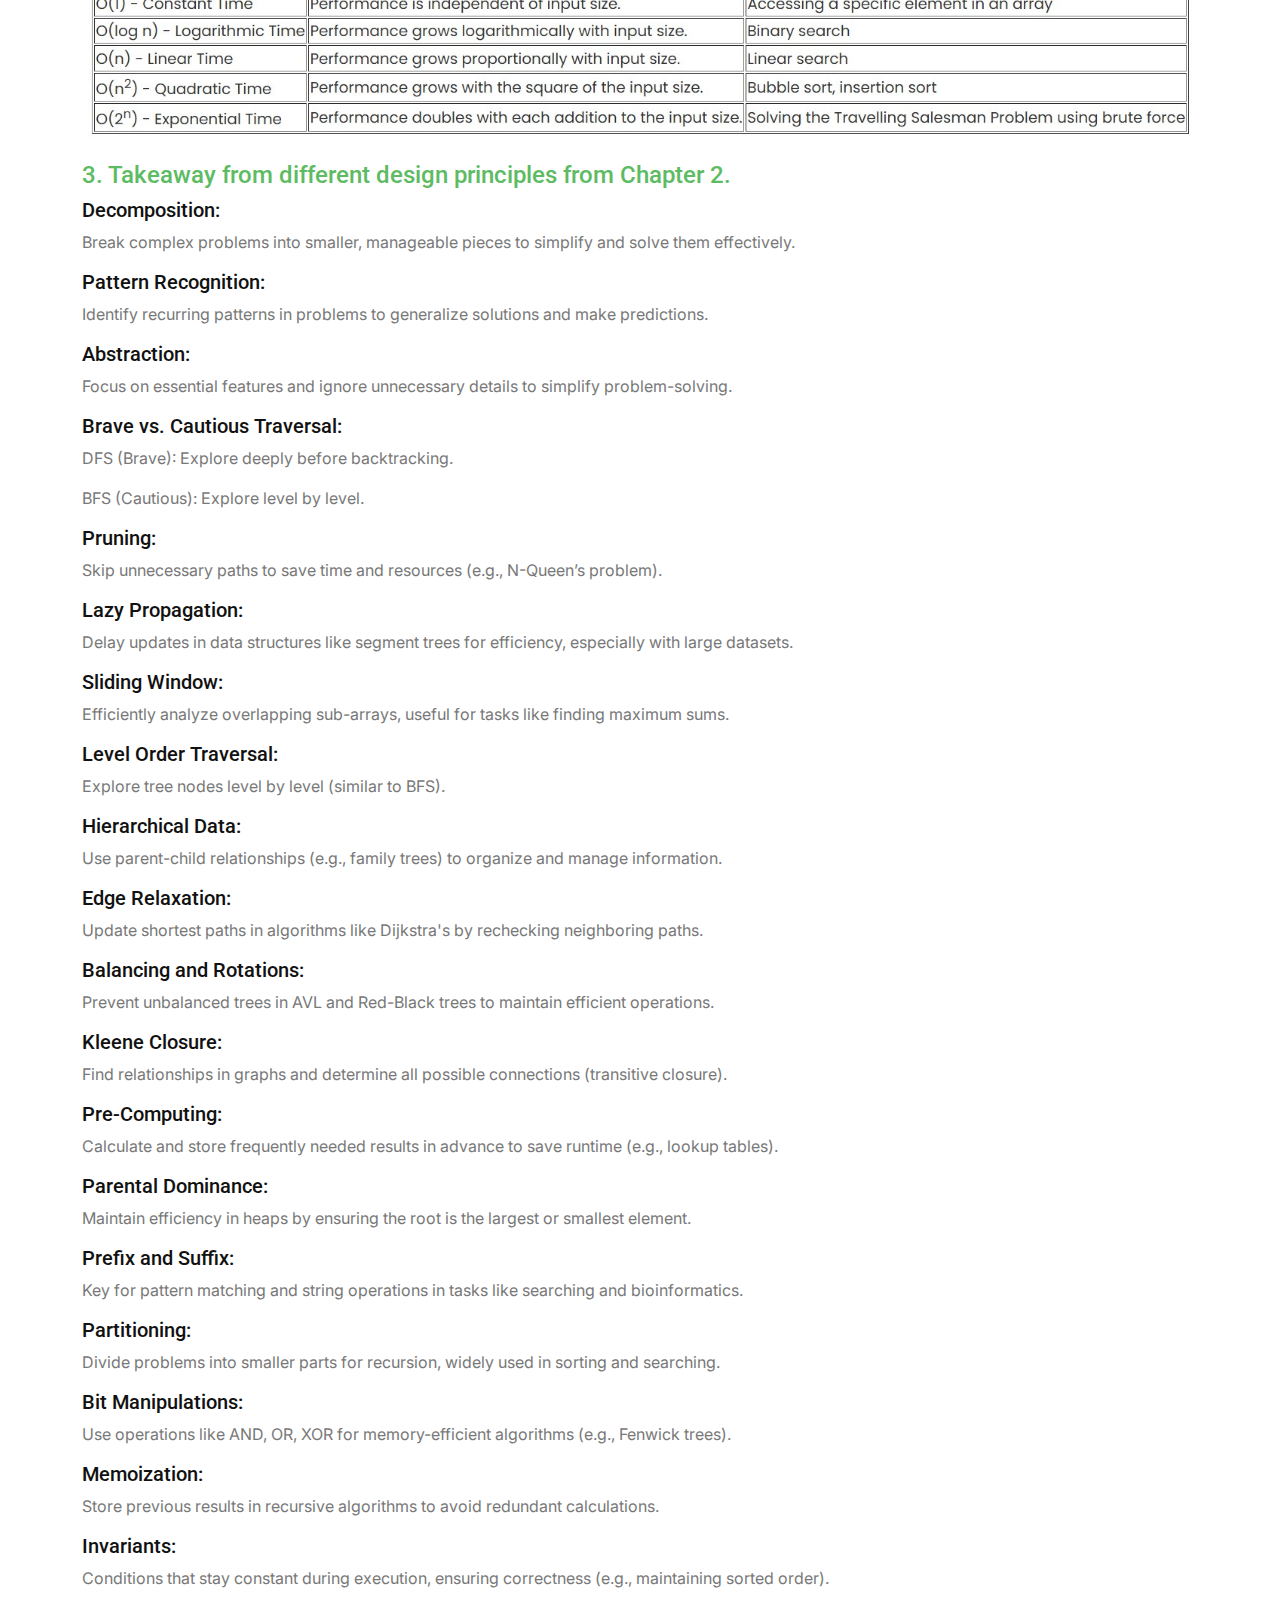
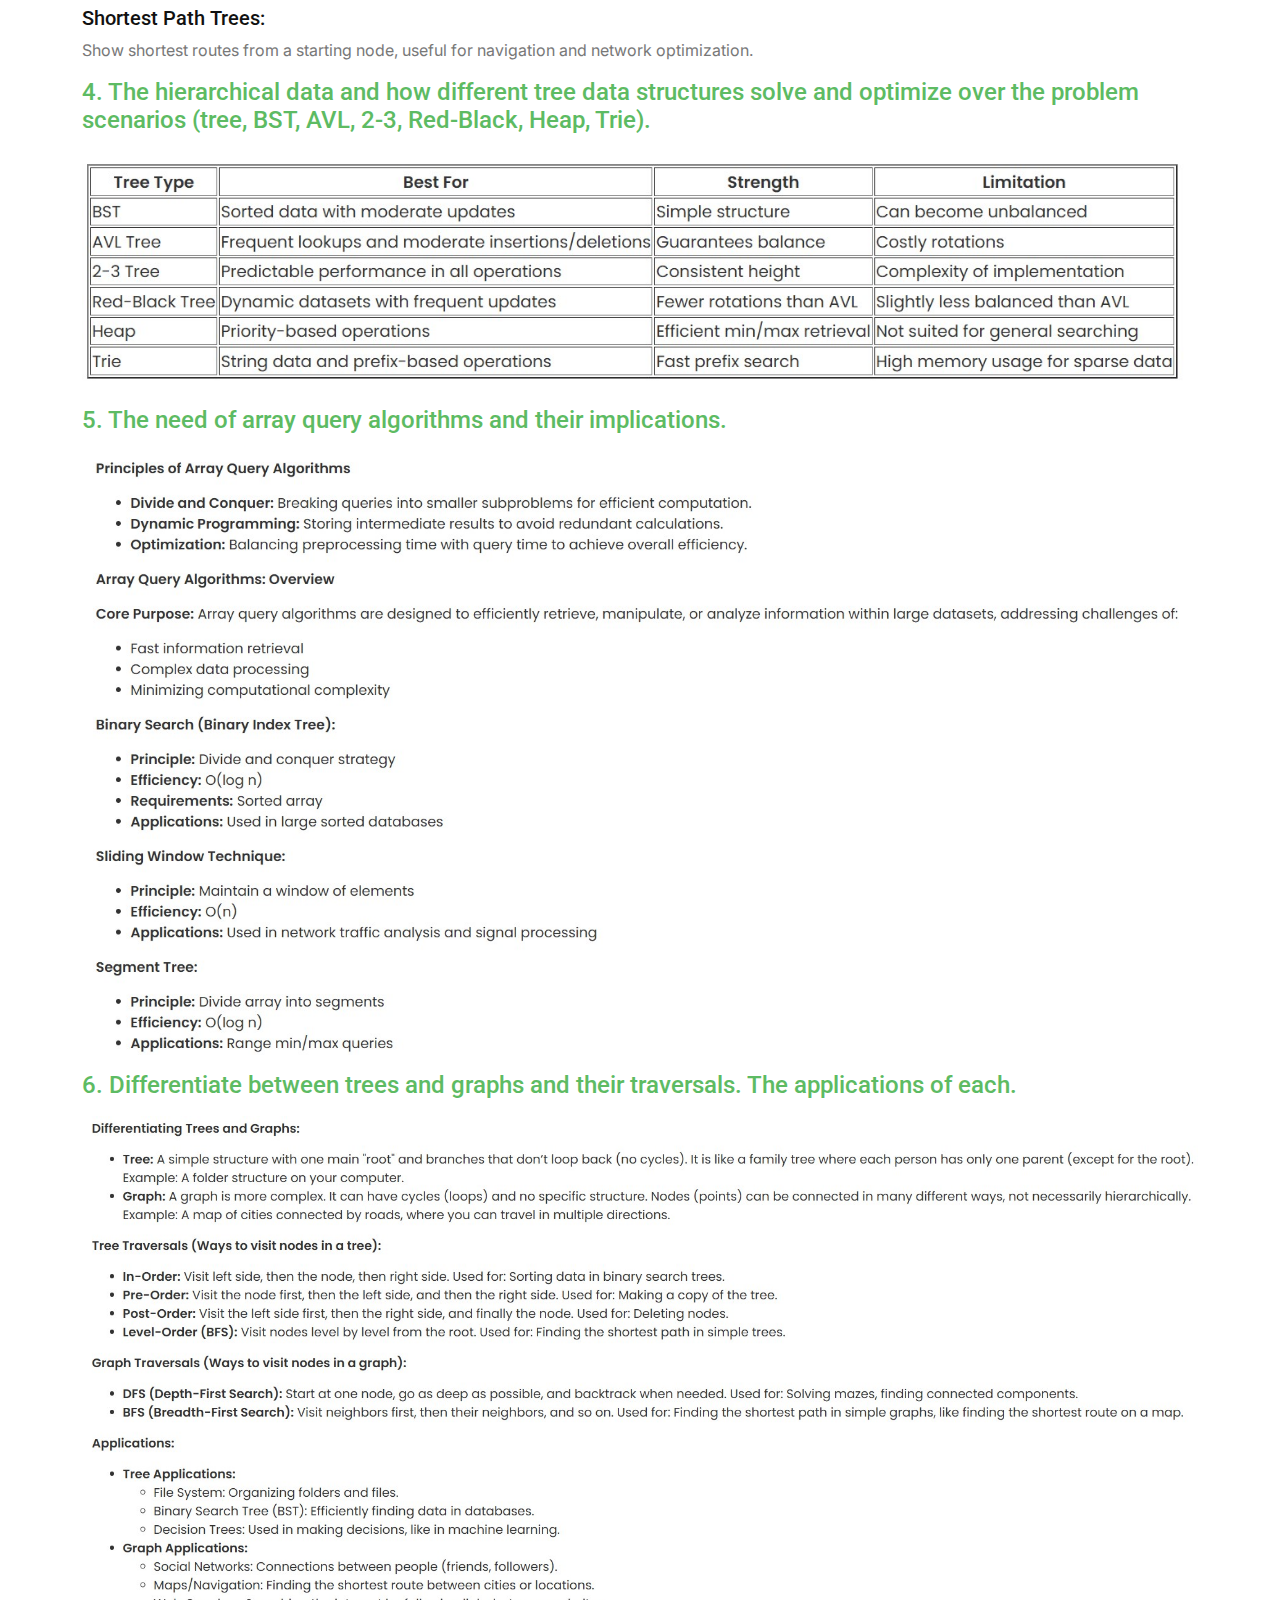
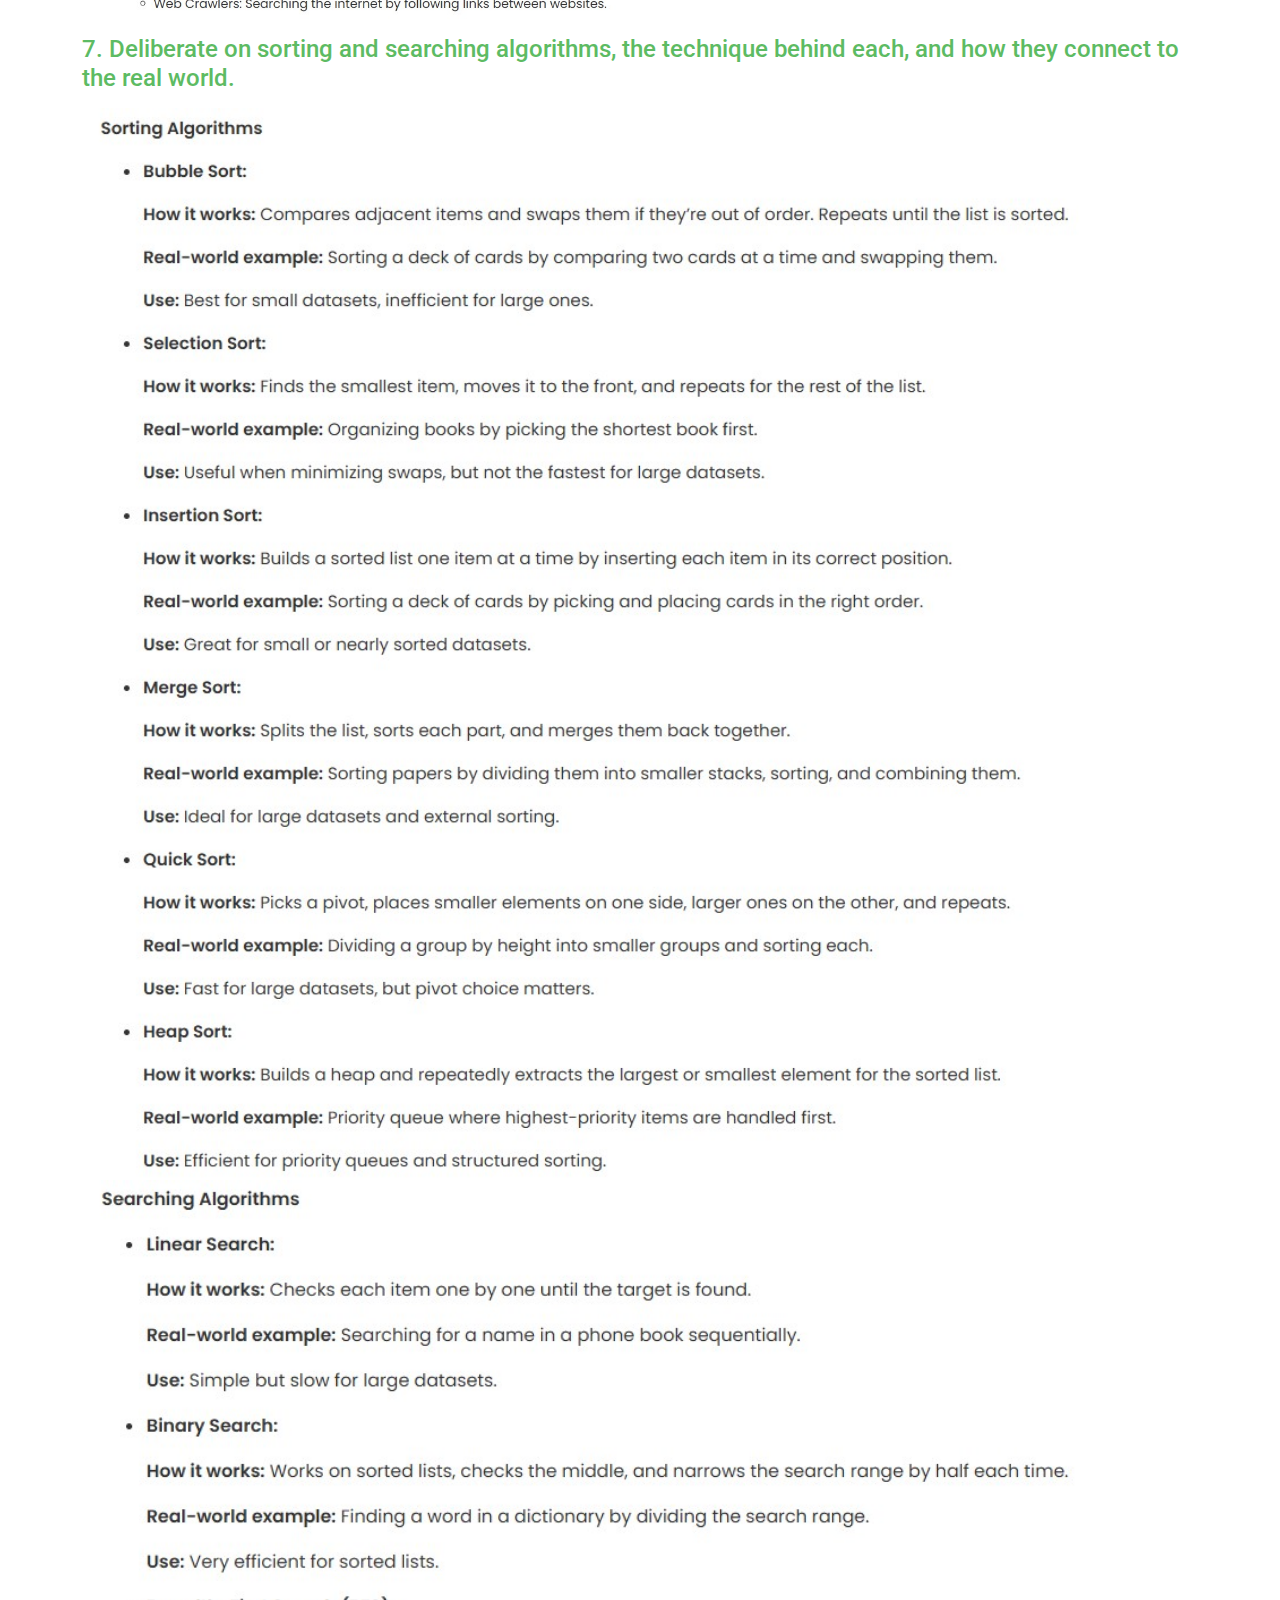
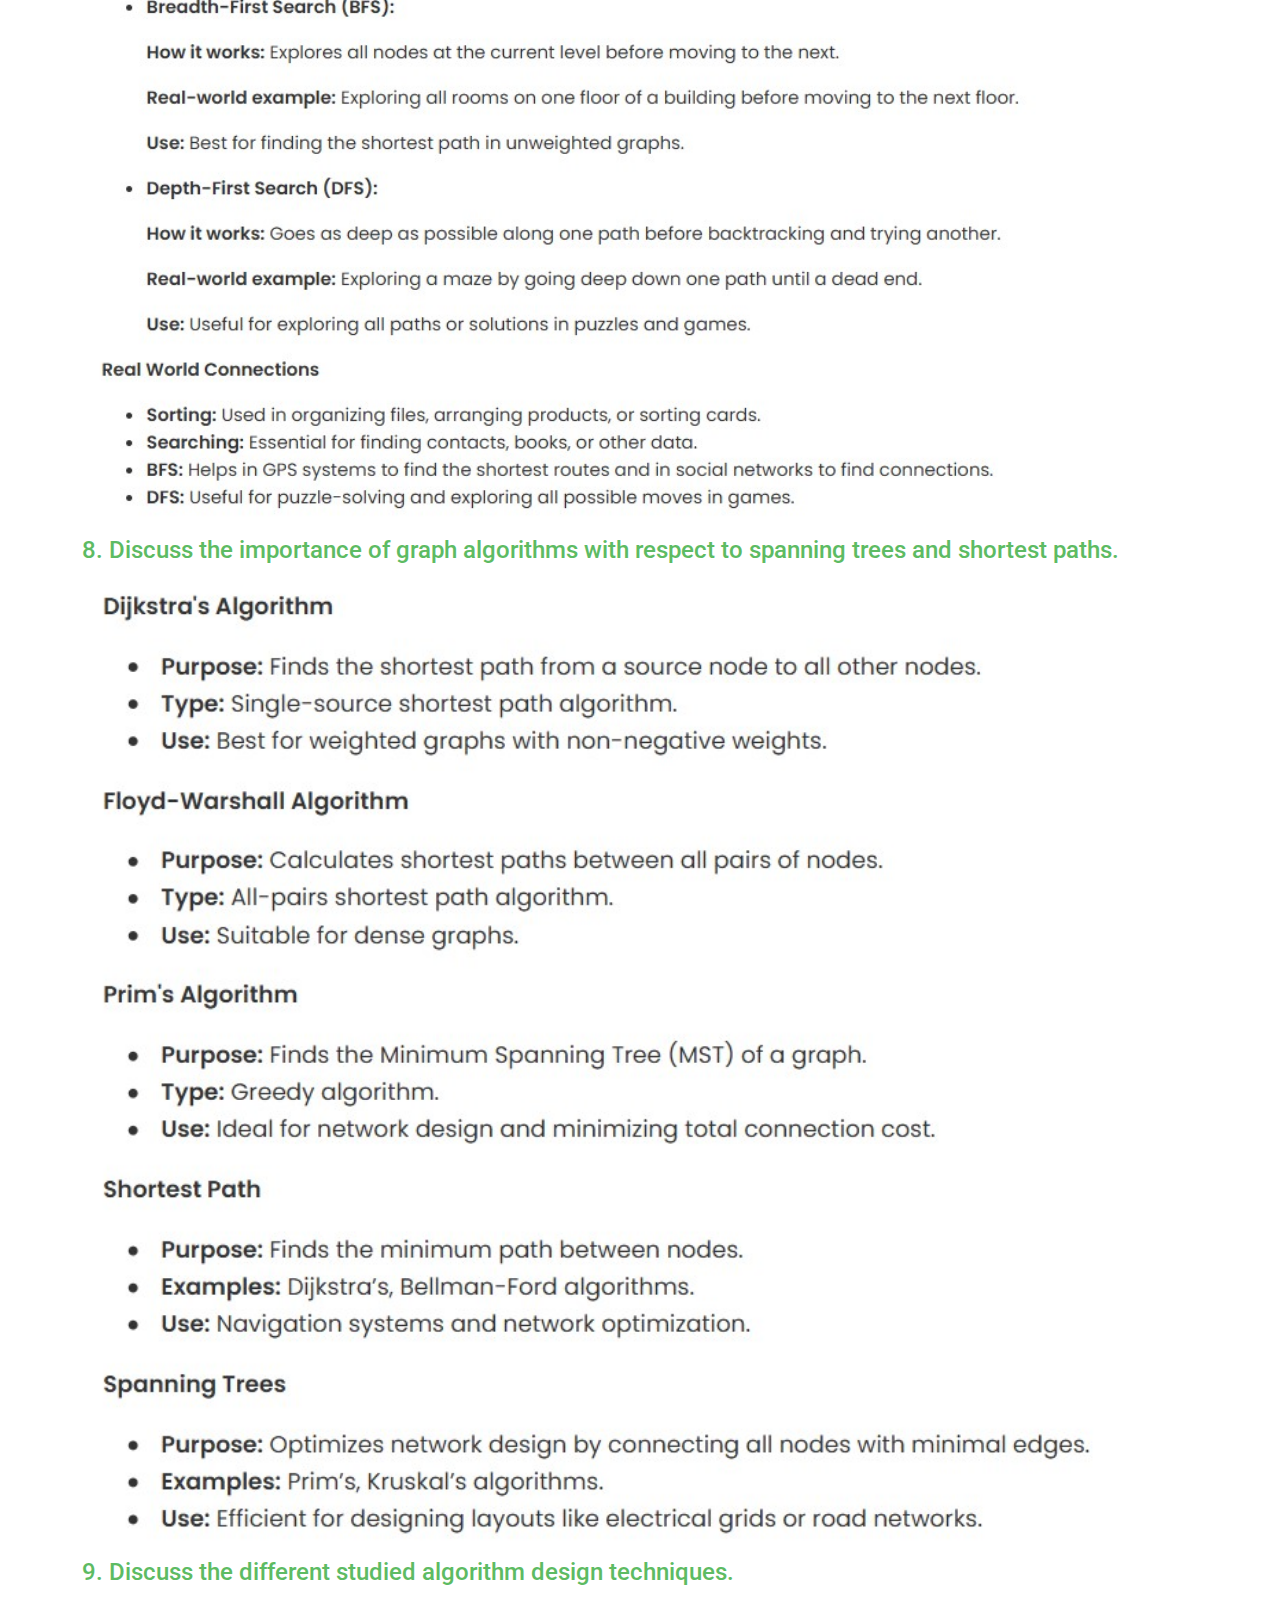
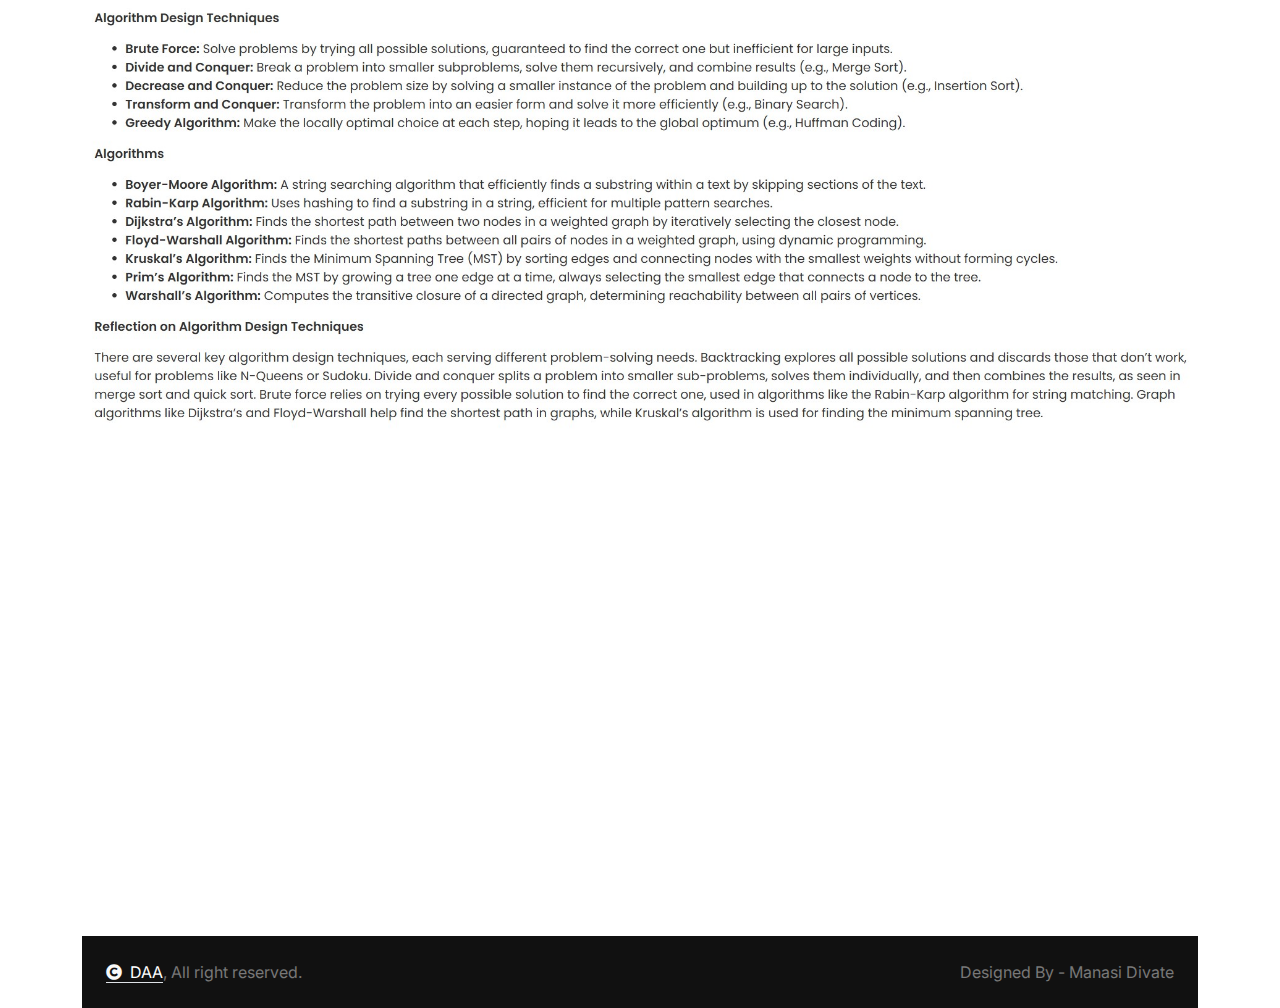
<file: Learning Reflections.html>
<!DOCTYPE html>
<html lang="en">

    <head>
        <meta charset="utf-8">
        <title>DAA- Portfolio</title>
        <meta content="width=device-width, initial-scale=1.0" name="viewport">
        <meta content="" name="keywords">
        <meta content="" name="description">

        <!-- Google Web Fonts -->
        <link rel="preconnect" href="https://fonts.googleapis.com">
        <link rel="preconnect" href="https://fonts.gstatic.com" crossorigin>
        <link href="https://fonts.googleapis.com/css2?family=Inter:wght@100..900&family=Roboto:wght@400;500;700;900&display=swap" rel="stylesheet"> 

        <!-- Icon Font Stylesheet -->
        <link rel="stylesheet" href="https://use.fontawesome.com/releases/v5.15.4/css/all.css"/>
        <link href="https://cdn.jsdelivr.net/npm/bootstrap-icons@1.4.1/font/bootstrap-icons.css" rel="stylesheet">

        <!-- Libraries Stylesheet -->
        <link href="lib/animate/animate.min.css" rel="stylesheet">
        <link href="lib/lightbox/css/lightbox.min.css" rel="stylesheet">
        <link href="lib/owlcarousel/assets/owl.carousel.min.css" rel="stylesheet">


        <!-- Customized Bootstrap Stylesheet -->
        <link href="css/bootstrap.min.css" rel="stylesheet">

        <!-- Template Stylesheet -->
        <link href="css/style.css" rel="stylesheet">
    </head>

    <body>

        <!-- Spinner Start -->
        <div id="spinner" class="show bg-white position-fixed translate-middle w-100 vh-100 top-50 start-50 d-flex align-items-center justify-content-center">
            <div class="spinner-border text-primary" style="width: 3rem; height: 3rem;" role="status">
                <span class="sr-only">Loading...</span>
            </div>
        </div>
        <!-- Spinner End -->

        <!-- Navbar & Hero Start -->
        <div class="container-fluid position-relative p-0">
            <nav class="navbar navbar-expand-lg navbar-light px-4 px-lg-5 py-3 py-lg-0">
                <a href="" class="navbar-brand p-0">
                    <h1 class="text-primary"><i></i>DAA</h1>
                    <!-- <img src="img/logo.png" alt="Logo"> -->
                </a>
                <button class="navbar-toggler" type="button" data-bs-toggle="collapse" data-bs-target="#navbarCollapse">
                    <span class="fa fa-bars"></span>
                </button>
                <div class="collapse navbar-collapse" id="navbarCollapse">
                    <div class="navbar-nav ms-auto py-0">
                        <a href="index.html" class="nav-item nav-link">Home</a>
                        <a href="Course Project.html" class="nav-item nav-link ">Course Project </a>
                        <a href="Learning Reflections.html" class="nav-item nav-link active">Learning Reflections</a>
                        <a href="Student Details.html" class="nav-item nav-link">Student Details</a>
                    </div>
                </div>
            </nav>

            <!-- Header Start -->
            <div class="container-fluid bg-breadcrumb">
                <div class="container text-center py-5" style="max-width: 900px;">
                    <h4 class="text-white display-4 mb-4 wow fadeInDown" data-wow-delay="0.1s">Learning Reflections </h4>
                    <ol class="breadcrumb d-flex justify-content-center mb-0 wow fadeInDown" data-wow-delay="0.3s">
                        <li class="breadcrumb-item"><a href="index.html">Home</a></li>
                        <li class="breadcrumb-item"></a>Course Project </li>
                        <li class="breadcrumb-item active text-primary"><a href="#"></a>Learning Reflections</li>
                    </ol>    
                </div>
            </div>
            <!-- Header End -->
        </div><br>
        <!-- Navbar & Hero End -->


        <!-- Page Header -->
    <header class="header" id="home">
        <div class="container">
            <div class="infos">
                
                <h1 class="text-primary text-uppercase fw-bold mb-4">COURSE LEARNING REFLECTIONS</h1>
                <h4 style="color: #5DBB63;">1. What are the kinds of problems we see in nature? (Iteration, Recursion, Backtracking)</h4>
                
                <h5>Iteration</h5>
                <p>These activities involve repetitive processes or sequential tasks:</p>
            
                    * Traveling to college every day (repeated routine).<br>
                    * Playing the game of chess (turn-based sequences).<br>
                    * Preparing for an assembly (step-by-step organization).<br>
                    * The process of learning (daily practice and effort).<br>
                    * Resource management at a wedding (iterative allocation of resources).<br>
                <h5>Recursion</h5>
                <p> These activities involve self-similar patterns or processes that break down into smaller sub-problems:</p>
                    * The tree that has been growing every day (branches resembling the whole tree structure).<br>
                    * The growth of cauliflower vegetables (fractal patterns).<br>
                    * Matryoshka dolls (nested structure with self-similarity).<br>
                    * A calendar (days, weeks, and months recur in predictable patterns).<br>
                <h5>Backtracking</h5>
                <p>These activities involve exploration, trial and error, or finding solutions by revisiting previous decisions:</p>
                    
                    * Searching for a new friend’s location (exploring different paths or strategies).<br>
                    * Solving Sudoku (backtracking to correct mistakes).<br>
                    * The placement of objects (optimizing arrangements by trying alternatives).<br><br>

                   <h4 style="color: #5DBB63;">2. What is space and time efficiency? Why are they important? Explain the different classes of problems and orders of growth.</h4>
                    
                    <h5>Algorithm Efficiency and Complexity</h5>
                    <h5>Time Efficiency:</h5>
                    <p>Measures the computational time required to execute an algorithm and represents the number of basic operations performed by an algorithm.</p>
                    
                    <h5>Space Efficiency:</h5>
                    <p>Measures the memory (storage) required by an algorithm, tracking how much memory is consumed by the input size and determining 
                        how much additional memory is needed to solve a problem.</p>
                    
                    <h5>Key Principles:</h5>
                    <p>* A good algorithm executes quickly and saves space in the process.</p>
                    <p>*We should find a balance between space and time efficiency (space and time complexity).</p>
                    <p>In the world of computer science, to perform better, we need to write algorithms that are time-efficient and use 
                    less memory. Algorithms should be resource-optimized, solving larger problems with limited computing power, and improving user 
                    experience and system performance.</p>
                    <div class="service-img">
                        <img src="img/tb4.jpg" class="img-fluid rounded-top w-100" alt="Image">
                    </div><br>
                    
                    <h4 style="color: #5DBB63;">3. Takeaway from different design principles from Chapter 2.</h4>
                 
                    <h5>Decomposition:</h5>
                    <p>Break complex problems into smaller, manageable pieces to simplify and solve them effectively.</p>
                    
                    <h5>Pattern Recognition:</h5>
                    <p>Identify recurring patterns in problems to generalize solutions and make predictions.</p>
                    
                    <h5>Abstraction:</h5>
                    <p>Focus on essential features and ignore unnecessary details to simplify problem-solving.</p>
                    
                    <h5>Brave vs. Cautious Traversal:</h5>
                    <p>DFS (Brave): Explore deeply before backtracking.</p>
                   <p>BFS (Cautious): Explore level by level.</p>
                    <h5>Pruning:</h5>
                    <p>Skip unnecessary paths to save time and resources (e.g., N-Queen’s problem).</p>
                    
                    <h5>Lazy Propagation:</h5>
                    <p>Delay updates in data structures like segment trees for efficiency, especially with large datasets.</p>
                    
                    <h5>Sliding Window:</h5>
                    <p>Efficiently analyze overlapping sub-arrays, useful for tasks like finding maximum sums.</p>
                    
                    <h5>Level Order Traversal:</h5>
                    <p>Explore tree nodes level by level (similar to BFS).</p>
                    
                    <h5>Hierarchical Data:</h5>
                    <p>Use parent-child relationships (e.g., family trees) to organize and manage information.</p>
                    
                    <h5>Edge Relaxation:</h5>
                    <p>Update shortest paths in algorithms like Dijkstra's by rechecking neighboring paths.</p>
                    
                    <h5>Balancing and Rotations:</h5>
                    <p>Prevent unbalanced trees in AVL and Red-Black trees to maintain efficient operations.</p>
                    
                    <h5>Kleene Closure:</h5>
                    <p>Find relationships in graphs and determine all possible connections (transitive closure).</p>
                    
                    <h5>Pre-Computing:</h5>
                    <p>Calculate and store frequently needed results in advance to save runtime (e.g., lookup tables).</p>
                    
                    <h5>Parental Dominance:</h5>
                    <p>Maintain efficiency in heaps by ensuring the root is the largest or smallest element.</p>
                    
                    <h5>Prefix and Suffix:</h5>
                    <p>Key for pattern matching and string operations in tasks like searching and bioinformatics.</p>
                    
                    <h5>Partitioning:</h5>
                    <p>Divide problems into smaller parts for recursion, widely used in sorting and searching.</p>
                    
                    <h5>Bit Manipulations:</h5>
                    <p>Use operations like AND, OR, XOR for memory-efficient algorithms (e.g., Fenwick trees).</p>
                    
                    <h5>Memoization:</h5>
                    <p>Store previous results in recursive algorithms to avoid redundant calculations.</p>
                    
                    <h5>Invariants:</h5>
                    <p>Conditions that stay constant during execution, ensuring correctness (e.g., maintaining sorted order).</p>
                    
                    <h5>Shortest Path Trees:</h5>
                    <p>Show shortest routes from a starting node, useful for navigation and network optimization.</p>
                    
                    <h4 style="color: #5DBB63;">4. The hierarchical data and how different tree data structures solve and optimize over the problem scenarios (tree, BST, AVL, 2-3, Red-Black, Heap, Trie).</h4>
                    
                    <p>
                        <div class="service-img">
                            <img src="img/tb5.jpg" class="img-fluid rounded-top w-100" alt="Image">
                        </div></p>

                   <h4 style="color: #5DBB63;">5. The need of array query algorithms and their implications.</h4> 
                    
                   <p>
                    <div class="service-img">
                        <img src="img/tb6.jpg" class="img-fluid rounded-top w-100" alt="Image">
                    </div></p>
                    </p>

                    <h4 style="color: #5DBB63;">6. Differentiate between trees and graphs and their traversals. The applications of each.</h4>
                    <p>
                        <div class="service-img">
                            <img src="img/tb7.jpg" class="img-fluid rounded-top w-100" alt="Image">
                        </div>
                    </p>
                    <h4 style="color: #5DBB63;">7. Deliberate on sorting and searching algorithms, the technique behind each, and how they connect to the real world.</h4>
                    <p>
                        <div class="service-img">
                            <img src="img/tb8.jpg" class="img-fluid rounded-top w-100" alt="Image">
                        </div>

                        <div class="service-img">
                            <img src="img/tb9.jpg" class="img-fluid rounded-top w-100" alt="Image">
                        </div>

                    </p>
                    <h4 style="color: #5DBB63;">8. Discuss the importance of graph algorithms with respect to spanning trees and shortest paths.</h4>
                    <div class="service-img">
                        <img src="img/tb13.jpg" class="img-fluid rounded-top w-100" alt="Image">
                    </div>
                
                   
                    <h4 style="color: #5DBB63;">9. Discuss the different studied algorithm design techniques.</h4>
                    <p>
                        <div class="service-img">
                            <img src="img/tb12.jpg" class="img-fluid rounded-top w-100" alt="Image">
                        </div>
                    </p>
                <div class="socials mt-4">
                    <a class="social-item" href="javascript:void(0)"><i class="ti-facebook"></i></a>
                    <a class="social-item" href="javascript:void(0)"><i class="ti-google"></i></a>
                    <a class="social-item" href="javascript:void(0)"><i class="ti-github"></i></a>
                    <a class="social-item" href="javascript:void(0)"><i class="ti-twitter"></i></a>
                </div>
            </div>              
            <div class="img-holder">
                
                
                       
        <!-- Footer Start -->
        <div class="container-fluid footer py-5 wow fadeIn" data-wow-delay="0.2s">
            <div class="container py-5 border-start-0 border-end-0" style="border: 1px solid; border-color: rgb(255, 255, 255, 0.08);">
                <div class="row g-5">
                    <div class="col-md-6 col-lg-6 col-xl-4">
                        <div class="footer-item">
                            <a href="index.html" class="p-0">
                                <h4 class="text-white"><i class="fas fa-search-dollar me-3"></i>DAA</h4>
                                <!-- <img src="img/logo.png" alt="Logo"> -->
                            </a>
                            <p class="mb-4">
                                "Efficient algorithms, smarter solutions!"</p>
                            <div class="d-flex">
                                <a href="#" class="bg-primary d-flex rounded align-items-center py-2 px-3 me-2">
                                    <i class="fas fa-apple-alt text-white"></i>
                                    <div class="ms-3">
                                        <small class="text-white">Download on the</small>
                                        <h6 class="text-white">App Store</h6>
                                    </div>
                                </a>
                                <a href="#" class="bg-dark d-flex rounded align-items-center py-2 px-3 ms-2">
                                    <i class="fas fa-play text-primary"></i>
                                    <div class="ms-3">
                                        <small class="text-white">Get it on</small>
                                        <h6 class="text-white">Google Play</h6>
                                    </div>
                                </a>
                            </div>
                        </div>
                    </div>
                    <div class="col-md-6 col-lg-6 col-xl-2">
                        <div class="footer-item">
                            <h4 class="text-white mb-4">Quick Links</h4>
                            <a href="#"><i class="fas fa-angle-right me-2"></i> Home</a>
                            <a href="#"><i class="fas fa-angle-right me-2"></i> Course Project</a>
                            <a href="#"><i class="fas fa-angle-right me-2"></i> Learning Reflections</a>
                            <a href="#"><i class="fas fa-angle-right me-2"></i> Student Details</a>
                          
                        </div>
                    </div>
                    <div class="col-md-6 col-lg-6 col-xl-3">
                        <div class="footer-item">
                            <h4 class="text-white mb-4">Support</h4>
                            <a href="#"><i class="fas fa-angle-right me-2"></i> Privacy Policy</a>
                            <a href="#"><i class="fas fa-angle-right me-2"></i> Terms & Conditions</a>
                            <a href="#"><i class="fas fa-angle-right me-2"></i> Disclaimer</a>
                            <a href="#"><i class="fas fa-angle-right me-2"></i> Support</a>
                            <a href="#"><i class="fas fa-angle-right me-2"></i> FAQ</a>
                            <a href="#"><i class="fas fa-angle-right me-2"></i> Help</a>
                        </div>
                    </div>
                    <div class="col-md-6 col-lg-6 col-xl-3">
                        <div class="footer-item">
                            <h4 class="text-white mb-4">Contact Info</h4>
                            <div class="d-flex align-items-center">
                                <i class="fas fa-map-marker-alt text-primary me-3"></i>
                                <p class="text-white mb-0">Gokul road 3rd cross, Hubli</p>
                            </div>
                            <div class="d-flex align-items-center">
                                <i class="fas fa-envelope text-primary me-3"></i>
                                <p class="text-white mb-0">mdivate588@gmail.com</p>
                            </div>
                            <div class="d-flex align-items-center">
                                <i class="fa fa-phone-alt text-primary me-3"></i>
                                <p class="text-white mb-0">9480793935</p>
                            </div>
                            <div class="d-flex align-items-center mb-4">
                                <i class="fab fa-firefox-browser text-primary me-3"></i>
                                <p class="text-white mb-0">Yoursite@daa.com</p>
                            </div>
                            <div class="d-flex">
                                <a class="btn btn-primary btn-sm-square rounded-circle me-3" href="#"><i class="fab fa-facebook-f text-white"></i></a>
                                <a class="btn btn-primary btn-sm-square rounded-circle me-3" href="#"><i class="fab fa-twitter text-white"></i></a>
                                <a class="btn btn-primary btn-sm-square rounded-circle me-3" href="#"><i class="fab fa-instagram text-white"></i></a>
                                <a class="btn btn-primary btn-sm-square rounded-circle me-0" href="#"><i class="fab fa-linkedin-in text-white"></i></a>
                            </div>
                        </div>
                    </div>
                </div>
            </div>
        </div>
        <!-- Footer End -->
        
        <!-- Copyright Start -->
        <div class="container-fluid copyright py-4">
            <div class="container">
                <div class="row g-4 align-items-center">
                    <div class="col-md-6 text-center text-md-start mb-md-0">
                        <span class="text-body"><a href="#" class="border-bottom text-white"><i class="fas fa-copyright text-light me-2"></i>DAA</a>, All right reserved.</span>
                    </div>
                    <div class="col-md-6 text-center text-md-end text-body">
                        <!--/*** This template is free as long as you keep the below author’s credit link/attribution link/backlink. ***/-->
                        <!--/*** If you'd like to use the template without the below author’s credit link/attribution link/backlink, ***/-->
                        <!--/*** you can purchase the Credit Removal License from "https://htmlcodex.com/credit-removal". ***/-->
                        Designed By - Manasi Divate<a class="border-bottom text-white" href="https://htmlcodex.com"></a><a class="border-bottom text-white" href="https://themewagon.com"></a>
                    </div>
                </div>
            </div>
        </div>
        <!-- Copyright End -->


        <!-- Back to Top -->
        <a href="#" class="btn btn-primary btn-lg-square rounded-circle back-to-top"><i class="fa fa-arrow-up"></i></a>   

        
        <!-- JavaScript Libraries -->
        <script src="https://ajax.googleapis.com/ajax/libs/jquery/3.6.4/jquery.min.js"></script>
        <script src="https://cdn.jsdelivr.net/npm/bootstrap@5.0.0/dist/js/bootstrap.bundle.min.js"></script>
        <script src="lib/wow/wow.min.js"></script>
        <script src="lib/easing/easing.min.js"></script>
        <script src="lib/waypoints/waypoints.min.js"></script>
        <script src="lib/counterup/counterup.min.js"></script>
        <script src="lib/lightbox/js/lightbox.min.js"></script>
        <script src="lib/owlcarousel/owl.carousel.min.js"></script>
        

        <!-- Template Javascript -->
        <script src="js/main.js"></script>
    </body>

</html>
</file>
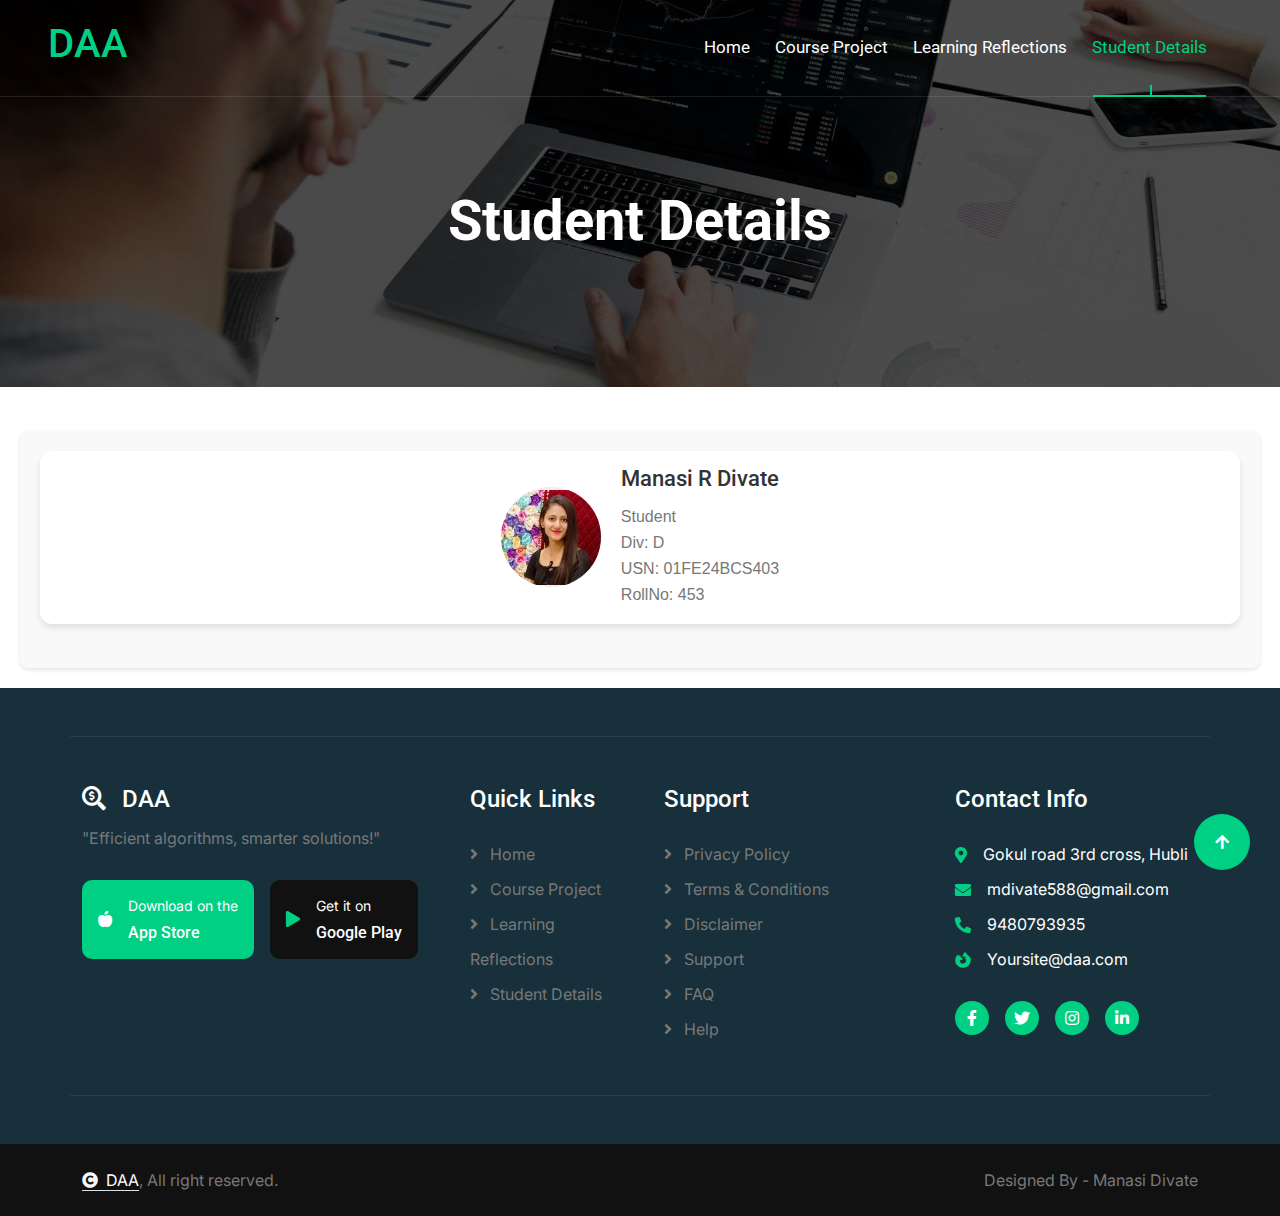
<file: Student Details.html>
<!DOCTYPE html>
<html lang="en">

    <head>
        <meta charset="utf-8">
        <title>DAA- Portfolio</title>
        <meta content="width=device-width, initial-scale=1.0" name="viewport">
        <meta content="" name="keywords">
        <meta content="" name="description">

        <!-- Google Web Fonts -->
        <link rel="preconnect" href="https://fonts.googleapis.com">
        <link rel="preconnect" href="https://fonts.gstatic.com" crossorigin>
        <link href="https://fonts.googleapis.com/css2?family=Inter:wght@100..900&family=Roboto:wght@400;500;700;900&display=swap" rel="stylesheet"> 

        <!-- Icon Font Stylesheet -->
        <link rel="stylesheet" href="https://use.fontawesome.com/releases/v5.15.4/css/all.css"/>
        <link href="https://cdn.jsdelivr.net/npm/bootstrap-icons@1.4.1/font/bootstrap-icons.css" rel="stylesheet">

        <!-- Libraries Stylesheet -->
        <link href="lib/animate/animate.min.css" rel="stylesheet">
        <link href="lib/lightbox/css/lightbox.min.css" rel="stylesheet">
        <link href="lib/owlcarousel/assets/owl.carousel.min.css" rel="stylesheet">


        <!-- Customized Bootstrap Stylesheet -->
        <link href="css/bootstrap.min.css" rel="stylesheet">

        <!-- Template Stylesheet -->
        <link href="css/style.css" rel="stylesheet">
    </head>

    <body>

        <!-- Spinner Start -->
        <div id="spinner" class="show bg-white position-fixed translate-middle w-100 vh-100 top-50 start-50 d-flex align-items-center justify-content-center">
            <div class="spinner-border text-primary" style="width: 3rem; height: 3rem;" role="status">
                <span class="sr-only">Loading...</span>
            </div>
        </div>
        <!-- Spinner End -->

        <!-- Navbar & Hero Start -->
        <div class="container-fluid position-relative p-0">
            <nav class="navbar navbar-expand-lg navbar-light px-4 px-lg-5 py-3 py-lg-0">
                <a href="" class="navbar-brand p-0">
                    <h1 class="text-primary"><i></i>DAA</h1>
                    <!-- <img src="img/logo.png" alt="Logo"> -->
                </a>
                <button class="navbar-toggler" type="button" data-bs-toggle="collapse" data-bs-target="#navbarCollapse">
                    <span class="fa fa-bars"></span>
                </button>
                <div class="collapse navbar-collapse" id="navbarCollapse">
                    <div class="navbar-nav ms-auto py-0">
                        <a href="index.html" class="nav-item nav-link">Home</a>
                        <a href="Course Project.html" class="nav-item nav-link ">Course Project </a>
                        <a href="Learning Reflections.html" class="nav-item nav-link ">Learning Reflections</a>
                        <a href="Student Details.html" class="nav-item nav-link active">Student Details</a>
                    </div>
                </div>
            </nav>

            <!-- Header Start -->
            <div class="container-fluid bg-breadcrumb">
                <div class="container text-center py-5" style="max-width: 900px;">
                    <h4 class="text-white display-4 mb-4 wow fadeInDown" data-wow-delay="0.1s">Student Details</h4>
                </div>
            </div>
            <!-- Header End -->
        </div><br>
        <!-- Navbar & Hero End -->
            <section>
                <div class="carddddd">
                    <div class="circlee">
                        <img src="img/team-1.jpg" width="71" height="76" alt="Replaced Image">
                    </div>    
                    <div class="carddd-text">
                        <div class="porrtada"><h2>Manasi R Divate</h2></div>
                        <div class="titlle-total">   
                            <p>Student</p>
                            <p>Div: D</p>
                            <p>USN: 01FE24BCS403</p>
                            <p>RollNo: 453</p>
                        </div>
                    </div>
                </div>
            </section>

        <!-- Footer Start -->
        <div class="container-fluid footer py-5 wow fadeIn" data-wow-delay="0.2s">
            <div class="container py-5 border-start-0 border-end-0" style="border: 1px solid; border-color: rgb(255, 255, 255, 0.08);">
                <div class="row g-5">
                    <div class="col-md-6 col-lg-6 col-xl-4">
                        <div class="footer-item">
                            <a href="index.html" class="p-0">
                                <h4 class="text-white"><i class="fas fa-search-dollar me-3"></i>DAA</h4>
                                <!-- <img src="img/logo.png" alt="Logo"> -->
                            </a>
                            <p class="mb-4">
                                "Efficient algorithms, smarter solutions!"</p>
                            <div class="d-flex">
                                <a href="#" class="bg-primary d-flex rounded align-items-center py-2 px-3 me-2">
                                    <i class="fas fa-apple-alt text-white"></i>
                                    <div class="ms-3">
                                        <small class="text-white">Download on the</small>
                                        <h6 class="text-white">App Store</h6>
                                    </div>
                                </a>
                                <a href="#" class="bg-dark d-flex rounded align-items-center py-2 px-3 ms-2">
                                    <i class="fas fa-play text-primary"></i>
                                    <div class="ms-3">
                                        <small class="text-white">Get it on</small>
                                        <h6 class="text-white">Google Play</h6>
                                    </div>
                                </a>
                            </div>
                        </div>
                    </div>
                    <div class="col-md-6 col-lg-6 col-xl-2">
                        <div class="footer-item">
                            <h4 class="text-white mb-4">Quick Links</h4>
                            <a href="#"><i class="fas fa-angle-right me-2"></i> Home</a>
                            <a href="#"><i class="fas fa-angle-right me-2"></i> Course Project</a>
                            <a href="#"><i class="fas fa-angle-right me-2"></i> Learning Reflections</a>
                            <a href="#"><i class="fas fa-angle-right me-2"></i> Student Details</a>
                          
                        </div>
                    </div>
                    <div class="col-md-6 col-lg-6 col-xl-3">
                        <div class="footer-item">
                            <h4 class="text-white mb-4">Support</h4>
                            <a href="#"><i class="fas fa-angle-right me-2"></i> Privacy Policy</a>
                            <a href="#"><i class="fas fa-angle-right me-2"></i> Terms & Conditions</a>
                            <a href="#"><i class="fas fa-angle-right me-2"></i> Disclaimer</a>
                            <a href="#"><i class="fas fa-angle-right me-2"></i> Support</a>
                            <a href="#"><i class="fas fa-angle-right me-2"></i> FAQ</a>
                            <a href="#"><i class="fas fa-angle-right me-2"></i> Help</a>
                        </div>
                    </div>
                    <div class="col-md-6 col-lg-6 col-xl-3">
                        <div class="footer-item">
                            <h4 class="text-white mb-4">Contact Info</h4>
                            <div class="d-flex align-items-center">
                                <i class="fas fa-map-marker-alt text-primary me-3"></i>
                                <p class="text-white mb-0">Gokul road 3rd cross, Hubli</p>
                            </div>
                            <div class="d-flex align-items-center">
                                <i class="fas fa-envelope text-primary me-3"></i>
                                <p class="text-white mb-0">mdivate588@gmail.com</p>
                            </div>
                            <div class="d-flex align-items-center">
                                <i class="fa fa-phone-alt text-primary me-3"></i>
                                <p class="text-white mb-0">9480793935</p>
                            </div>
                            <div class="d-flex align-items-center mb-4">
                                <i class="fab fa-firefox-browser text-primary me-3"></i>
                                <p class="text-white mb-0">Yoursite@daa.com</p>
                            </div>
                            <div class="d-flex">
                                <a class="btn btn-primary btn-sm-square rounded-circle me-3" href="#"><i class="fab fa-facebook-f text-white"></i></a>
                                <a class="btn btn-primary btn-sm-square rounded-circle me-3" href="#"><i class="fab fa-twitter text-white"></i></a>
                                <a class="btn btn-primary btn-sm-square rounded-circle me-3" href="#"><i class="fab fa-instagram text-white"></i></a>
                                <a class="btn btn-primary btn-sm-square rounded-circle me-0" href="#"><i class="fab fa-linkedin-in text-white"></i></a>
                            </div>
                        </div>
                    </div>
                </div>
            </div>
        </div>
        <!-- Footer End -->
        
        <!-- Copyright Start -->
        <div class="container-fluid copyright py-4">
            <div class="container">
                <div class="row g-4 align-items-center">
                    <div class="col-md-6 text-center text-md-start mb-md-0">
                        <span class="text-body"><a href="#" class="border-bottom text-white"><i class="fas fa-copyright text-light me-2"></i>DAA</a>, All right reserved.</span>
                    </div>
                    <div class="col-md-6 text-center text-md-end text-body">
                        <!--/*** This template is free as long as you keep the below author’s credit link/attribution link/backlink. ***/-->
                        <!--/*** If you'd like to use the template without the below author’s credit link/attribution link/backlink, ***/-->
                        <!--/*** you can purchase the Credit Removal License from "https://htmlcodex.com/credit-removal". ***/-->
                        Designed By - Manasi Divate<a class="border-bottom text-white" href="https://htmlcodex.com"></a><a class="border-bottom text-white" href="https://themewagon.com"></a>
                    </div>
                </div>
            </div>
        </div>
        <!-- Copyright End -->


        <!-- Back to Top -->
        <a href="#" class="btn btn-primary btn-lg-square rounded-circle back-to-top"><i class="fa fa-arrow-up"></i></a>   

        
        <!-- JavaScript Libraries -->
        <script src="https://ajax.googleapis.com/ajax/libs/jquery/3.6.4/jquery.min.js"></script>
        <script src="https://cdn.jsdelivr.net/npm/bootstrap@5.0.0/dist/js/bootstrap.bundle.min.js"></script>
        <script src="lib/wow/wow.min.js"></script>
        <script src="lib/easing/easing.min.js"></script>
        <script src="lib/waypoints/waypoints.min.js"></script>
        <script src="lib/counterup/counterup.min.js"></script>
        <script src="lib/lightbox/js/lightbox.min.js"></script>
        <script src="lib/owlcarousel/owl.carousel.min.js"></script>
        

        <!-- Template Javascript -->
        <script src="js/main.js"></script>
    </body>

</html>
</file>
<file: css/style.css>
/*** Spinner Start ***/
/*** Spinner ***/
section {
    margin: 20px;
    padding: 20px;
    background-color: #f9f9f9;
    border-radius: 8px;
    box-shadow: 0 2px 4px rgba(0, 0, 0, 0.1);
}



.carddddd {
    display: flex;
    align-items: center;
    justify-content: center;
    background-color: #ffffff;
    border-radius: 12px;
    padding: 15px;
    box-shadow: 0 4px 6px rgba(0, 0, 0, 0.1);
}

.circlee {
    flex-shrink: 0;
    width: 100px;
    height: 100px;
    border-radius: 50%;
    overflow: hidden;
    display: flex;
    align-items: center;
    justify-content: center;
    background-color: #eee;
    margin-right: 20px;
}

.circlee img {
    width: 100%;
    height: auto;
    display: block;
}

.carddd-text {
    display: flex;
    flex-direction: column;
    justify-content: center;
    font-family: 'Arial', sans-serif;
}

.porrtada h2 {
    font-size: 22px;
    color: #333;
    margin: 0 0 10px;
}

.titlle-total p {
    margin: 2px 0;
    font-size: 16px;
    color: #555;
}
dl dt {
    font-weight: bold;
    color: #333;
    margin-top: 1rem;
}

dl dd {
    margin-left: 1.5rem;
    color: #666;
}

.container1 {
    display: flex;
    justify-content: center;
    align-items: center;
}
#spinner {
    opacity: 0;
    visibility: hidden;
    transition: opacity .5s ease-out, visibility 0s linear .5s;
    z-index: 99999;
}

#spinner.show {
    transition: opacity .5s ease-out, visibility 0s linear 0s;
    visibility: visible;
    opacity: 1;
}
/*** Spinner End ***/

.back-to-top {
    position: fixed;
    right: 30px;
    bottom: 30px;
    transition: 0.5s;
    z-index: 99;
}

/*** Button Start ***/
.btn {
    font-weight: 600;
    transition: .5s;
}

.btn-square {
    width: 32px;
    height: 32px;
}

.btn-sm-square {
    width: 34px;
    height: 34px;
}

.btn-md-square {
    width: 44px;
    height: 44px;
}

.btn-lg-square {
    width: 56px;
    height: 56px;
}

.btn-xl-square {
    width: 66px;
    height: 66px;
}

.btn-square,
.btn-sm-square,
.btn-md-square,
.btn-lg-square,
.btn-xl-square {
    padding: 0;
    display: flex;
    align-items: center;
    justify-content: center;
    font-weight: normal;
}

.btn.btn-primary {
    color: var(--bs-white);
    border: none;
}

.btn.btn-primary:hover {
    background: var(--bs-dark);
    color: var(--bs-primary);
}

.btn.btn-light {
    color: var(--bs-primary);
    border: none;
}

.btn.btn-light:hover {
    color: var(--bs-white);
    background: var(--bs-primary);
}


/*** Topbar Start ***/
.topbar .dropdown-toggle::after {
    border: none;
    content: "\f107";
    font-family: "Font Awesome 5 Free";
    font-weight: 600;
    vertical-align: middle;
    margin-left: 8px;
    color: var(--bs-primary);
}

.topbar .dropdown .dropdown-menu a:hover {
    background: var(--bs-primary);
    color: var(--bs-white);
}

.topbar .dropdown .dropdown-menu {
    transform: rotateX(0deg);
    visibility: visible;
    background: var(--bs-light);
    padding-top: 11px;
    border: 0;
    transition: .5s;
    opacity: 1;
}

/*** Topbar End ***/



/*** Navbar ***/
.navbar-light .navbar-nav .nav-link {
    font-family: 'Roboto', sans-serif;
    position: relative;
    margin-right: 25px;
    padding: 35px 0;
    color: var(--bs-white);
    font-size: 17px;
    font-weight: 400;
    outline: none;
    transition: .5s;
}

.sticky-top.navbar-light .navbar-nav .nav-link,
.sticky-top.navbar-light .navbar-nav .nav-item .nav-link {
    padding: 20px 0;
    color: var(--bs-dark);
}

.navbar-light .navbar-nav .nav-item .nav-link {
    color: var(--bs-white);
}

.navbar-light .navbar-nav .nav-link:hover,
.navbar-light .navbar-nav .nav-link.active,
.navbar-light .navbar-nav .nav-item .nav-link:hover,
.navbar-light .navbar-nav .nav-item .nav-link.active  {
    color: var(--bs-primary);
}

.navbar-light .navbar-brand img {
    max-height: 60px;
    transition: .5s;
}

.sticky-top.navbar-light .navbar-brand img {
    max-height: 45px;
}

.navbar .dropdown-toggle::after {
    border: none;
    content: "\f107";
    font-family: "Font Awesome 5 Free";
    font-weight: 600;
    vertical-align: middle;
    margin-left: 8px;
}

.dropdown .dropdown-menu a:hover {
    background: var(--bs-primary);
    color: var(--bs-white);
}

.navbar .nav-item:hover .dropdown-menu {
    transform: rotateX(0deg);
    visibility: visible;
    background: var(--bs-light);
    transition: .5s;
    opacity: 1;
}

@media (max-width: 991.98px) {
    .sticky-top.navbar-light {
        position: relative;
        background: var(--bs-white);
    }

    .navbar.navbar-expand-lg .navbar-toggler {
        padding: 10px 20px;
        border: 1px solid var(--bs-primary);
        color: var(--bs-primary);
    }

    .navbar-light .navbar-collapse {
        margin-top: 15px;
        border-top: 1px solid #DDDDDD;
    }

    .navbar-light .navbar-nav .nav-link,
    .sticky-top.navbar-light .navbar-nav .nav-link {
        padding: 10px 0;
        margin-left: 0;
        color: var(--bs-dark);
    }

    .navbar-light .navbar-nav .nav-item .nav-link {
        color: var(--bs-dark);
    }

    .navbar-light .navbar-brand img {
        max-height: 45px;
    }
}

@media (min-width: 992px) {
    .navbar .nav-item .dropdown-menu {
        display: block;
        visibility: hidden;
        top: 100%;
        transform: rotateX(-75deg);
        transform-origin: 0% 0%;
        border: 0;
        border-radius: 10px;
        transition: .5s;
        opacity: 0;
    }

    .navbar-light {
        position: absolute;
        width: 100%;
        top: 0;
        left: 0;
        border-bottom: 1px solid rgba(255, 255, 255, .1);
        z-index: 999;
    }
    
    .sticky-top.navbar-light {
        position: fixed;
        background: var(--bs-light);
    }

    .navbar-light .navbar-nav .nav-link::before {
        position: absolute;
        content: "";
        width: 0;
        height: 2px;
        bottom: -1px;
        left: 50%;
        background: var(--bs-primary);
        transition: .5s;
    }

    .navbar-light .navbar-nav .nav-link:hover::before,
    .navbar-light .navbar-nav .nav-link.active::before {
        width: calc(100% - 2px);
        left: 1px;
    }

    .navbar-light .navbar-nav .nav-link::after {
        position: absolute;
        content: "";
        width: 0;
        height: 0;
        bottom: -1px;
        left: 50%;
        background: var(--bs-primary);
        transition: .5s;
    }

    .navbar-light .navbar-nav .nav-link:hover::after,
    .navbar-light .navbar-nav .nav-link.active::after {
        width: 2px;
        height: 12px;
    }
}
/*** Navbar End ***/

/*** Carousel Hero Header Start ***/
.header-carousel .header-carousel-item img {
    object-fit: cover;
}

.header-carousel .header-carousel-item,
.header-carousel .header-carousel-item img {
        height: 700px;
}


.header-carousel .owl-nav .owl-prev,
.header-carousel .owl-nav .owl-next {
    position: absolute;
    width: 60px;
    height: 60px;
    border-radius: 60px;
    background: var(--bs-primary);
    color: var(--bs-white);
    font-size: 26px;
    display: flex;
    align-items: center;
    justify-content: center;
    transition: 0.5s;
}

.header-carousel .owl-nav .owl-prev {
    bottom: 30px;
    left: 30px;
    margin-left: 90px;
}
.header-carousel .owl-nav .owl-next {
    bottom: 30px;
    left: 30px;
}

.header-carousel .owl-nav .owl-prev:hover,
.header-carousel .owl-nav .owl-next:hover {
    box-shadow: inset 0 0 100px 0 var(--bs-light);
    color: var(--bs-primary);
}


.header-carousel .header-carousel-item .carousel-caption {
    position: absolute;
    width: 100%;
    height: 100%;
    left: 0;
    bottom: 0;
    padding-top: 120px;
    background: rgba(0, 0, 0, .7);
    display: flex;
    align-items: center;
}

@media (max-width: 991px) {
    .header-carousel .header-carousel-item .carousel-caption {
        padding-top: 45px;
    }
}

@media (max-width: 767px) {
    .header-carousel .owl-nav .owl-prev {
        left: 50%;
        transform: translateX(-50%);
        margin-left: -45px;
    }


    .header-carousel .owl-nav .owl-next {
        left: 50%;
        transform: translateX(-50%);
        margin-left: 45px;
    }
}


.header-carousel .header-carousel-item img {
    animation-name: image-zoom;
    animation-duration: 10s;
    animation-delay: 1s;
    animation-iteration-count: infinite;
    animation-direction: alternate;
    transition: 1s;
}

@keyframes image-zoom {
    0%  {height: 100%; opacity: 0.9;}

    25% {height: 110%; opacity: 0.50;}

    50% {height: 115%; opacity: 1;}

    75% {height: 110%; opacity: 0.50;}

    100% {height: 100%; opacity: 0.9;}
}
/*** Carousel Hero Header End ***/


/*** Single Page Hero Header Start ***/
.bg-breadcrumb {
    position: relative;
    overflow: hidden;
    background: linear-gradient(rgba(0, 0, 0, 0.7), rgba(0, 0, 0, 0.7)), url(../img/carousel-1.jpg);
    background-position: center center;
    background-repeat: no-repeat;
    background-size: cover;
    padding: 140px 0 60px 0;
    transition: 0.5s;
}

@media (min-width: 992px) {
    .bg-breadcrumb {
        padding: 140px 0 60px 0;
    }
}

@media (max-width: 991px) {
    .bg-breadcrumb {
        padding: 60px 0 60px 0;
    }
}

.bg-breadcrumb .breadcrumb {
    position: relative;
}

.bg-breadcrumb .breadcrumb .breadcrumb-item a {
    color: var(--bs-white);
}
/*** Single Page Hero Header End ***/


/*** Service Start ***/
.service .service-item {
    background: var(--bs-light);
    border-radius: 10px;
    transition: 0.5s;
}

.service .service-item:hover {
    box-shadow: 0 0 45px rgba(0, 0, 0, .2);
}

.service .service-item .service-img {
    position: relative;
    overflow: hidden;
    border-top-left-radius: 10px;
    border-top-right-radius: 10px;
    transition: 0.5s;
}

.service .service-item .service-img img {
    transition: 0.5s;
}

.service .service-item:hover .service-img img {
    transform: scale(1.2);
}
/*** Service End ***/


/*** Features Start ***/
.feature .feature-item {
    text-align: center;
    border-radius: 10px;
    background: var(--bs-light);
    border: 1px solid transparent;
    transition: 0.5s;
}

.feature .feature-item:hover {
    border: 1px solid var(--bs-primary);
}

.feature .feature-item .feature-icon {
    background: var(--bs-white);
    border-radius: 10px;
    display: inline-block;
}
/*** Features End ***/

/*** Offer Start ***/
.offer-section .nav a.accordion-link {
    width: 100%;
    border-radius: 10px;
    display: flex;
    background: var(--bs-white);
    transition: 0.5s;
}

.offer-section .nav a.accordion-link.active {
    color: var(--bs-white);
    background: var(--bs-primary);
}

.offer-section .nav a.accordion-link h5 {
    transition: 0.5s;
}

.offer-section .nav a.accordion-link.active h5 {
    color: var(--bs-white);
}
/*** Offer End ***/

/*** Blog Start ***/
.blog .blog-item {
    border-radius: 10px;
    background: var(--bs-white);
    box-shadow: inset 0 0 45px rgba(0, 0, 0, .1);
    transition: 0.5s;
}

.blog .blog-item a {
    transition: 0.5s;
}

.blog .blog-item:hover a:hover {
    color: var(--bs-primary);
}

.blog .blog-item .blog-img {
    border-radius: 10px;
    position: relative;
    overflow: hidden;
}

.blog .blog-item .blog-img img {
    transition: 0.5s;
}

.blog .blog-item:hover .blog-img img {
    transform: scale(1.2);
}

.blog .blog-item .blog-img::after {
    content: "";
    position: absolute;
    width: 100%;
    height: 100%;
    top: 0;
    left: 0;
    border-radius: 10px;
    background: rgba(0, 208, 132, 0.1);
    opacity: 0;
    transition: 0.5s;
    z-index: 1;
}

.blog .blog-item:hover .blog-img::after {
    opacity: 1;
}

.blog .blog-item .blog-img .blog-title {
    position: absolute;
    bottom: 25px;
    left: 25px;
    z-index: 5;
}

.blog .blog-item .blog-img .blog-title a {
    color: var(--bs-white);
    background: var(--bs-primary);
    transition: 0.5s;
}

.blog .blog-item:hover .blog-img .blog-title a:hover {
    color: var(--bs-dark);
}

.blog-carousel .owl-stage-outer {
    margin-top: 58px;
}

.blog .owl-nav .owl-prev {
    position: absolute;
    top: -58px;
    left: 0;
    background: var(--bs-primary);
    color: var(--bs-white);
    padding: 6px 35px;
    border-radius: 30px;
    transition: 0.5s;
}

.blog .owl-nav .owl-prev:hover {
    background: var(--bs-dark);
    color: var(--bs-primary);
}

.blog .owl-nav .owl-next {
    position: absolute;
    top: -58px;
    right: 0;
    background: var(--bs-primary);
    color: var(--bs-white);
    padding: 6px 35px;
    border-radius: 30px;
    transition: 0.5s;
}

.blog .owl-nav .owl-next:hover {
    background: var(--bs-dark);
    color: var(--bs-primary);
}
/*** Blog End ***/


/*** FAQs Start ***/
.faq-section .accordion .accordion-item .accordion-header .accordion-button {
    color: var(--bs-secondary);
}

.faq-section .accordion .accordion-item .accordion-header .accordion-button.collapsed {
    color: var(--bs-dark);
}
/*** FAQs End ***/

/*** Team Start ***/
.team .team-item {
    position: relative;
    padding: 0 25px 25px 25px;
    border-radius: 10px;
    transition: 0.5s;
}

.team .team-item::before {
    content: "";
    position: absolute;
    width: 100%;
    height: 100%;
    bottom: 0;
    left: 0;
    background: var(--bs-light);
    border-radius: 10px;
    transition: 0.5s;
    z-index: -1;
}

.team .team-item:hover::before {
    height: 0;
}

.team .team-item::after {
    content: "";
    position: absolute;
    width: 100%;
    height: 0;
    bottom: 0;
    left: 0;
    border-radius: 10px;
    transition: 0.5s;
    z-index: -1;
}

.team .team-item:hover::after {
    height: 100%;
    background: var(--bs-primary);
}

.team .team-item .team-img {
    width: 100%; 
    height: 100%;
    border-radius: 100%;
    position: relative;
    margin-top: 50%;
    transform: translateY(-50%);
    margin-bottom: -50%;
    display: flex;
    justify-content: center;
    border: 4px solid var(--bs-primary);
    border-style: dotted;
    padding: 4px;
    background: var(--bs-white);
    transition: 0.5s;
}

.team .team-item:hover .team-img {
    border: 4px solid var(--bs-white);
    border-style: dotted;
    background: 0;
}

.team .team-item .team-img img {
    width: 100%;
    height: 100%;
    border-radius: 100%;
    transition: 0.5s;
}

.team .team-item .team-title {
    padding: 25px 0 25px 0;
    text-align: center;
}

.team .team-item .team-title h4,
.team .team-item .team-title p {
    transition: 0.5s;
}

.team .team-item:hover .team-title h4,
.team .team-item:hover .team-title p {
    color: var(--bs-white);
}

.team .team-item .team-icon {
    display: flex;
    justify-content: center;
}

.team .team-item .team-icon a {
    transition: 0.5s;
}

.team .team-item:hover .team-icon a {
    color: var(--bs-dark);
    background: var(--bs-white);
}

.team .team-item:hover .team-icon a:hover {
    color: var(--bs-primary);
    background: var(--bs-dark);
}
/*** Team End ***/

/*** Testimonial Start ***/
.testimonial .testimonial-item {
    position: relative;
    margin-bottom: 30px;
    padding: 0 25px 25px 25px;
}

.testimonial .testimonial-item::before {
    content: "";
    position: absolute;
    width: 100%;
    height: calc(100% - 50px);
    bottom: 0;
    left: 0;
    border-radius: 10px;
    background: var(--bs-light);
    z-index: -1;
}

.testimonial .testimonial-item .testimonial-img {
    display: flex;
    justify-content: center;
}

.testimonial .testimonial-item .testimonial-img img {
    width: 100px; 
    height: 100px;
    border-radius: 100px;
    border: 5px solid var(--bs-light);
    border-style: double;
    background: var(--bs-white);
}

.testimonial .testimonial-item .testimonial-text {
    padding: 25px 0;
    text-align: center;
}

.testimonial .testimonial-item .testimonial-title {
    display: flex;
    justify-content: space-between;
}

.testimonial .testimonial-item  .testimonial-quote-left {
    position: absolute;
    width: 60px; 
    height: 60px;
    top: 20px;
    left: 25px;
    border-radius: 60px;
    color: var(--bs-primary);
    background: var(--bs-white);
    display: flex;
    align-items: center;
    justify-content: center;
}

.testimonial .testimonial-item  .testimonial-quote-right {
    position: absolute;
    width: 60px; 
    height: 60px;
    bottom: -30px;
    right: 25px;
    margin-top: -5px;
    border-radius: 60px;
    color: var(--bs-primary);
    background: var(--bs-white);
    display: flex;
    align-items: center;
    justify-content: center;
}

.testimonial-carousel .owl-stage-outer {
    margin-top: 58px;
    margin-right: -1px;
}

.testimonial .owl-nav .owl-prev {
    position: absolute;
    top: -58px;
    left: 0;
    background: var(--bs-primary);
    color: var(--bs-white);
    padding: 5px 30px;
    border-radius: 30px;
    transition: 0.5s;
}

.testimonial .owl-nav .owl-prev:hover {
    background: var(--bs-secondary);
    color: var(--bs-white);
}

.testimonial .owl-nav .owl-next {
    position: absolute;
    top: -58px;
    right: 0;
    background: var(--bs-primary);
    color: var(--bs-white);
    padding: 5px 30px;
    border-radius: 30px;
    transition: 0.5s;
}

.testimonial .owl-nav .owl-next:hover {
    background: var(--bs-secondary);
    color: var(--bs-white);
}

.testimonial-carousel .owl-dots {
    display: flex;
    justify-content: center;
}

.testimonial-carousel .owl-dots .owl-dot {
    width: 30px;
    height: 30px;
    border-radius: 30px;
    margin: 20px 10px 0 10px;
    background: var(--bs-primary);
    transition: 0.5s;
}

.testimonial-carousel .owl-dots .owl-dot.active {
    width: 30px;
    height: 30px;
    border-radius: 30px;
    background: var(--bs-secondary);
    transition: 0.5s;
}

.testimonial-carousel .owl-dots .owl-dot span {
    position: relative;
    margin-top: 50%;
    margin-left: 50%;
    transform: translate(-50%, -50%);
    display: flex;
    align-items: center;
    justify-content: center;
    text-align: center;
}

.testimonial-carousel .owl-dots .owl-dot.active span::after {
    background: var(--bs-primary);
}

.testimonial-carousel .owl-dots .owl-dot span::after {
    content: "";
    width: 15px;
    height: 15px;
    border-radius: 15px;
    position: absolute;
    top: 50%;
    left: 0;
    transform: translateY(-50%);
    display: flex;
    align-items: center;
    justify-content: center;
    text-align: center;
    background: var(--bs-white);
    transition: 0.5s;
}

/*** Testimonial End ***/

/*** Footer Start ***/
.footer {
    background: var(--bs-secondary);
}

.footer .footer-item {
    display: flex;
    flex-direction: column;
}

.footer .footer-item a {
    line-height: 35px;
    color: var(--bs-body);
    transition: 0.5s;
}

.footer .footer-item p {
    line-height: 35px;
}

.footer .footer-item a:hover {
    color: var(--bs-primary);
}

.footer .footer-item .footer-btn a,
.footer .footer-item .footer-btn a i {
    transition: 0.5s;
}

.footer .footer-item .footer-btn a:hover {
    background: var(--bs-white);
}

.footer .footer-item .footer-btn a:hover i {
    color: var(--bs-primary);
}
/*** Footer End ***/

/*** copyright Start ***/
.copyright {
    background: var(--bs-dark);
}
/*** copyright end ***/
</file>
